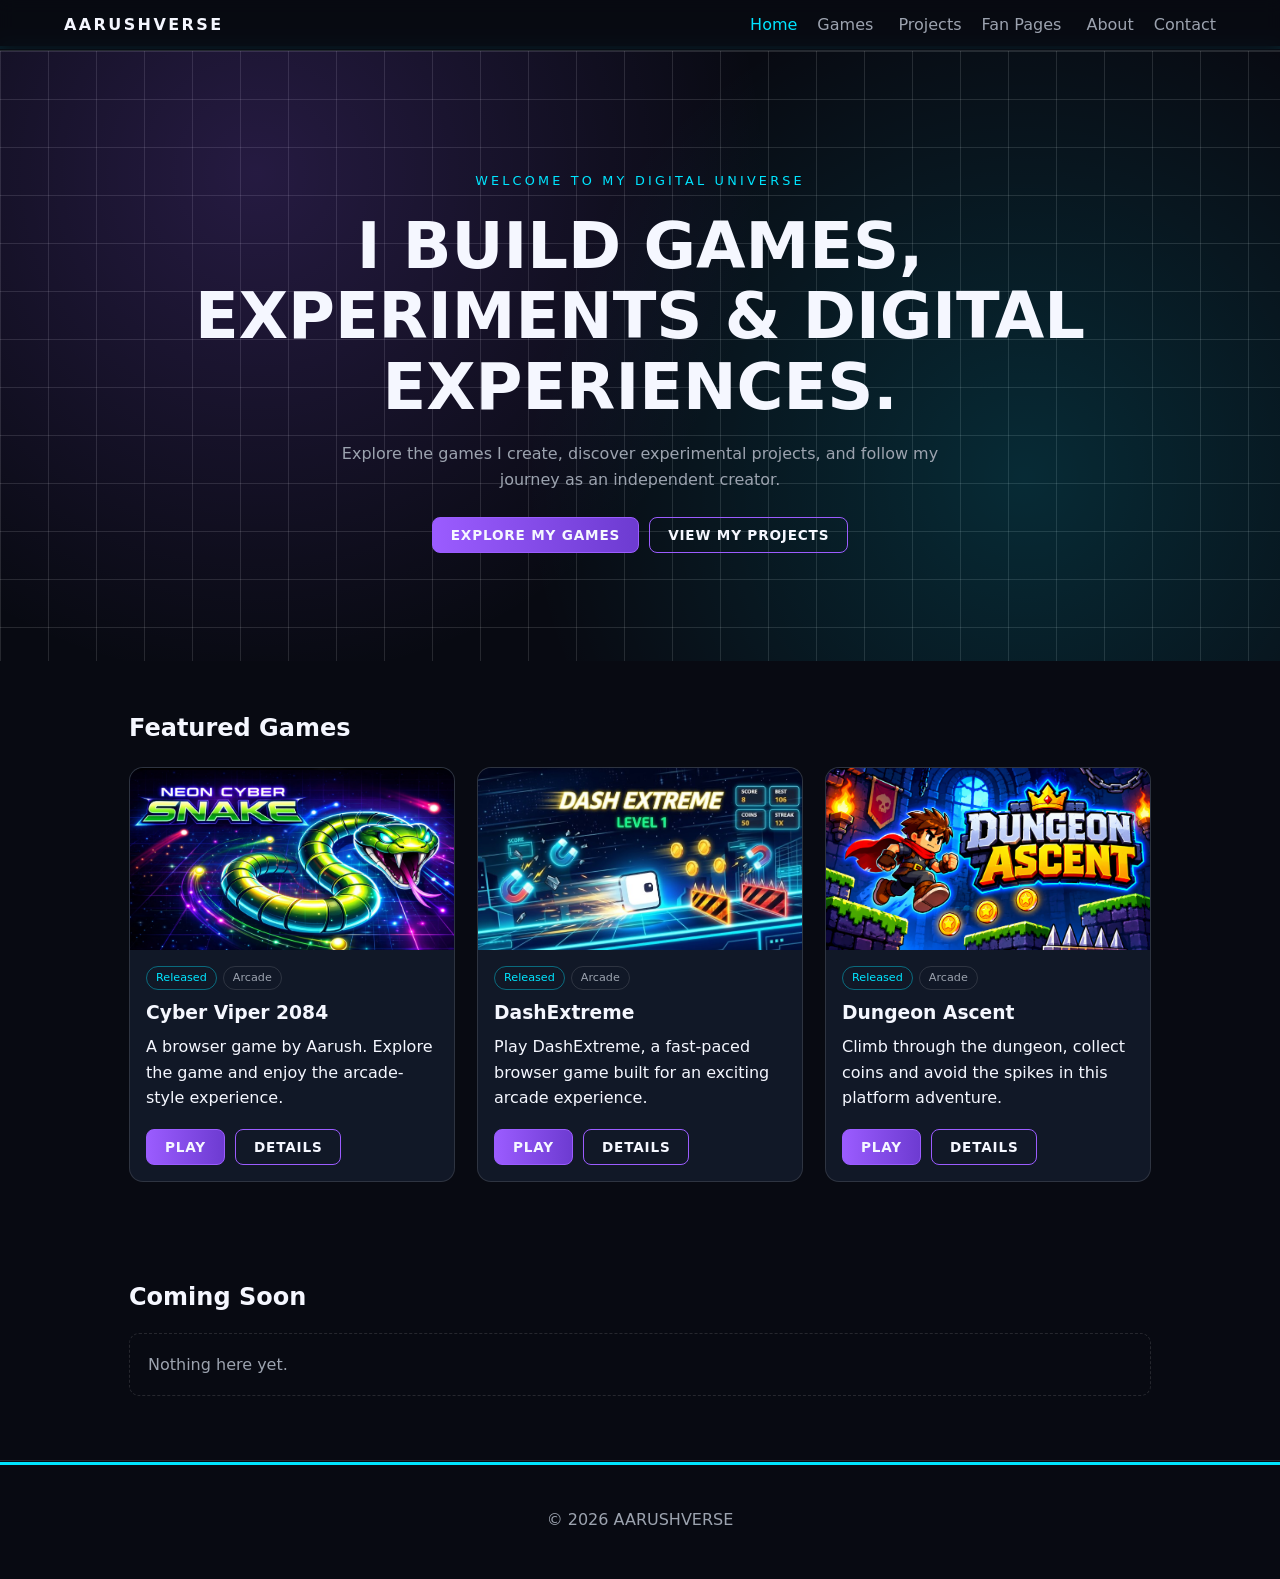
<file: index.html>
<!doctype html>
<html lang="en">
<head>
<meta charset="utf-8">
<meta name="viewport" content="width=device-width, initial-scale=1">
<title>AARUSHVERSE</title>
<meta name="description" content="Games, experiments and digital experiences by an independent creator.">
<meta property="og:title" content="AARUSHVERSE">
<meta property="og:description" content="Games, experiments and digital experiences by an independent creator.">
<meta property="og:type" content="website">
<link rel="icon" href="favicon.svg" type="image/svg+xml">
<link rel="stylesheet" href="css/styles.css">
</head>
<body>
<a class="skip" href="#app">Skip to content</a>
<header class="top">
  <a class="logo" href="#/">AARUSHVERSE</a>
  <button id="menuBtn" class="menu-btn" aria-expanded="false" aria-controls="nav" aria-label="Toggle menu">☰</button>
  <nav id="nav" aria-label="Main">
    <a href="#/" data-r="home">Home</a><a href="#/games" data-r="games">Games</a>
    <a href="#/projects" data-r="projects">Projects</a><a href="#/fan-pages" data-r="fan-pages">Fan Pages</a>
    <a href="#/about" data-r="about">About</a><a href="#/contact" data-r="contact">Contact</a>
  </nav>
</header>
<main id="app" tabindex="-1"></main>
<footer class="foot"><p id="footText"></p></footer>
<noscript><p style="padding:2rem">This site needs JavaScript enabled.</p></noscript>
<script type="module" src="js/app.js"></script>
</body>
</html>
</file>
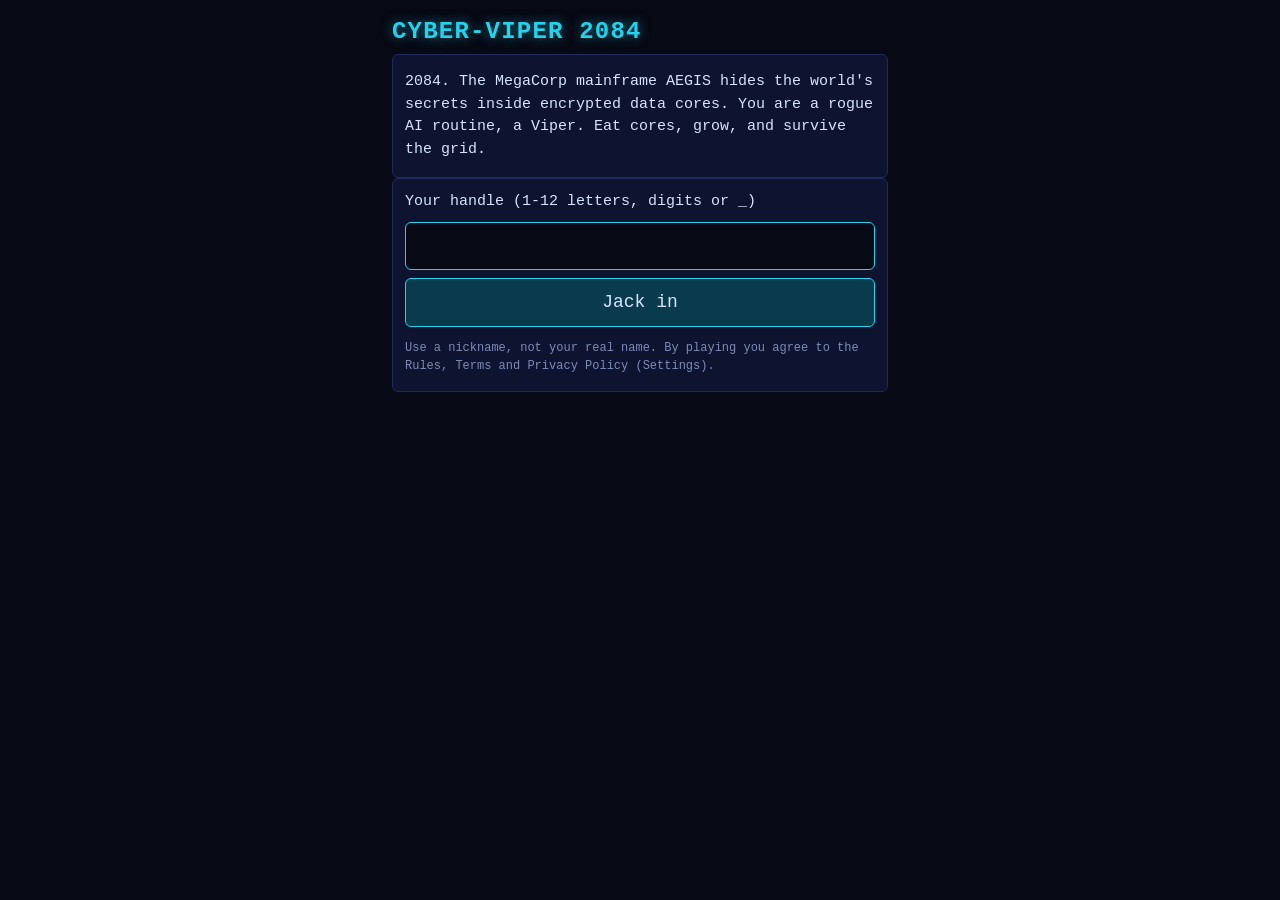
<file: games/itch_upload/index.html>
<!DOCTYPE html>
<html lang="en">
<head>
<meta charset="utf-8">
<meta name="viewport" content="width=device-width, initial-scale=1, viewport-fit=cover">
<title>Cyber-Viper 2084</title>
<style>
:root{--bg:#070914;--panel:#0e1330;--line:#1d2a5c;--cy:#22d3ee;--gold:#facc15;--red:#f87171;--tx:#d7e3ff;--dim:#7d8bb8;color-scheme:dark;box-sizing:border-box;padding-top:env(safe-area-inset-top,0px);padding-bottom:env(safe-area-inset-bottom,0px)}
@media (prefers-color-scheme:dark){:root:not([data-theme="light"]){--bg:#070914}}
:root[data-theme="dark"]{--bg:#070914}
*{box-sizing:inherit}[hidden]{display:none!important}
html,body{height:100%;margin:0;background:var(--bg);color:var(--tx);font:15px/1.5 ui-monospace,Menlo,Consolas,"Courier New",monospace;-webkit-tap-highlight-color:transparent}
#app{max-width:520px;margin:0 auto;padding:10px 12px 16px;display:flex;flex-direction:column;gap:10px}
h1{font-size:24px;margin:4px 0;color:var(--cy);letter-spacing:.05em;text-shadow:0 0 12px #22d3ee88}
h2{font-size:17px;margin:0;color:var(--gold)}p{margin:4px 0}
.box{background:var(--panel);border:1px solid var(--line);border-radius:6px;padding:12px}
button{font:inherit;color:var(--tx);background:var(--panel);border:1px solid var(--cy);border-radius:6px;padding:10px 12px;min-height:44px;cursor:pointer}
button:active{background:var(--line)}button:focus-visible,input:focus-visible{outline:2px solid var(--gold);outline-offset:2px}
button:disabled{opacity:.5;border-color:var(--line)}button.big{font-size:18px;background:#0a3b4d}
input{font:inherit;width:100%;padding:12px;background:var(--bg);color:var(--tx);border:1px solid var(--cy);border-radius:6px}
.col{display:flex;flex-direction:column;gap:8px}.row{display:flex;gap:8px}.row>*{flex:1}
.item{display:flex;align-items:center;gap:10px;padding:4px 0}.item .n{flex:1;min-width:0}.item button{min-width:96px}
.sw{width:54px;height:16px;border-radius:8px;border:1px solid var(--line);flex:none}
.dim{color:var(--dim)}.gold{color:var(--gold)}.red{color:var(--red)}.cy{color:var(--cy)}
.foot{text-align:center;font-size:12px;color:var(--dim);margin:6px 0 0}.doc p{margin:6px 0}.doc h3{font-size:15px;color:var(--cy);margin:14px 0 2px}#hud{font-size:13px}#cv{display:block;margin:0 auto;border:1px solid var(--line);border-radius:4px;touch-action:none;max-width:100%}
#pad{display:grid;grid-template-columns:repeat(3,72px);grid-template-rows:repeat(2,60px);gap:8px;justify-content:center}
#pad button{font-size:22px;padding:0}#pad .u{grid-column:2}#pad .l{grid-column:1;grid-row:2}#pad .d{grid-column:2;grid-row:2}#pad .r{grid-column:3;grid-row:2}
</style>
</head>
<body>
<div id="app">
  <div id="ui"></div>
  <div id="game" hidden class="col">
    <div id="hud" class="box"></div>
    <canvas id="cv"></canvas>
    <div id="pad">
      <button class="u" data-d="0,-1" aria-label="Up">&#9650;</button><button class="l" data-d="-1,0" aria-label="Left">&#9664;</button>
      <button class="d" data-d="0,1" aria-label="Down">&#9660;</button><button class="r" data-d="1,0" aria-label="Right">&#9654;</button>
    </div>
    <div class="row" id="ctl"><button id="pause">Pause</button><button id="quit">Quit run</button></div>
    <p class="foot">Made by Aarush Pal</p>
  </div>
</div>
<script>
const W=30,H=20,KEY="cyberviper2084v2";
// skin = [name, cost, body color A, body color B, head color]  ("r" = rainbow)
const SK=[["Classic Routine",0,"#22c55e","#16a34a","#86efac"],["Python Coder",120,"#3776ab","#ffd43b","#3776ab"],["Neon Runner",100,"#22d3ee","#0891b2","#a5f3fc"],
["Phantom Packet",200,"#a855f7","#7e22ce","#e9d5ff"],["Crimson Daemon",250,"#ef4444","#991b1b","#fecaca"],["Golden Wyrm",400,"#facc15","#ca8a04","#fef08a"],
["Ice Cobra",220,"#bae6fd","#38bdf8","#ffffff"],["Lava Viper",300,"#fb923c","#dc2626","#fde68a"],["Toxic Mamba",280,"#a3e635","#3f6212","#ecfccb"],
["Candy Coil",260,"#f9a8d4","#ffffff","#ec4899"],["Zebra Byte",240,"#f8fafc","#1e293b","#94a3b8"],["Matrix Worm",350,"#00ff41","#003b00","#b9ffc9"],
["Sunset Slither",380,"#f97316","#db2777","#fde047"],["Galaxy Serpent",500,"#6366f1","#1e1b4b","#c4b5fd"],["Rainbow Glitch",900,"r","r","#ffffff"]];
const R=(a,b,c,d)=>{const o=[];for(let x=a;x<=c;x++)for(let y=b;y<=d;y++)o.push([x,y]);return o};
// map = [name, cost, background, wall color, grid color, obstacle cells]
const MP=[["Mainframe Grid",0,"#070914","#22d3ee","#101a3d",[]],
["Data Pillars",150,"#0b0714","#e879f9","#1d1038",[...R(7,5,8,6),...R(21,5,22,6),...R(7,13,8,14),...R(21,13,22,14)]],
["Firewall Corridors",300,"#140a07","#fb923c","#2e1a0e",[...R(5,6,12,6),...R(17,6,24,6),...R(5,13,12,13),...R(17,13,24,13)]],
["Neon Cross",500,"#06130f","#4ade80","#0e2a20",[...R(14,3,15,7),...R(14,12,15,16),...R(5,9,10,10),...R(21,9,26,10)]],
["Black ICE Maze",800,"#0a0a12","#f87171","#1c1c2c",[...R(6,4,6,10),...R(23,9,23,15),...R(10,15,18,15),...R(10,4,18,4),...R(12,8,17,8)]]];
const OC=[100,250,500],DR=[50,100,200,350,500],TN=["Script Kiddie","Packet Sniffer","Daemon","Root Access","Black ICE","Singularity"];
const $=id=>document.getElementById(id),ui=$("ui"),game=$("game"),cv=$("cv"),ctx=cv.getContext("2d");

/* ---------- profile (localStorage, validated on load) ---------- */
const blank=()=>({name:"",tokens:0,high:0,last:"",streak:0,own:[0],skin:0,mown:[0],map:0,oc:0,set:{m:1,s:1,v:1}});
function load(){const p=blank();
  try{const s=JSON.parse(localStorage.getItem(KEY)||"null");
    if(s&&/^\w{1,12}$/.test(s.name||"")){const n=(v,a,b)=>Math.max(a,Math.min(b,Math.floor(+v)||0)),ids=(a,m)=>[...new Set([0,...(Array.isArray(a)?a:[]).map(Number).filter(i=>i>=0&&i<m)])];
      Object.assign(p,{name:s.name,tokens:n(s.tokens,0,1e8),high:n(s.high,0,1e8),streak:n(s.streak,0,1e5),last:String(s.last||""),oc:n(s.oc,0,3),
      own:ids(s.own,SK.length),mown:ids(s.mown,MP.length)});
      p.skin=p.own.includes(+s.skin)?+s.skin:0;p.map=p.mown.includes(+s.map)?+s.map:0;
      if(s.set)p.set={m:+!!s.set.m,s:+!!s.set.s,v:+!!s.set.v}}}catch(e){}
  return p}
const save=()=>{try{localStorage.setItem(KEY,JSON.stringify(P))}catch(e){}};
let P=load(),note="",msg="",tab=0;

/* ---------- sound (made with code, no audio files) ---------- */
let AC;const ac=()=>AC||(AC=new(window.AudioContext||window.webkitAudioContext)());
function tone(f,d,t="square",v=.07,at=0,mus){if(!(mus?P.set.m:P.set.s))return;
  try{const a=ac(),o=a.createOscillator(),g=a.createGain(),s=a.currentTime+at;o.type=t;o.frequency.value=f;
  g.gain.setValueAtTime(v,s);g.gain.exponentialRampToValueAtTime(.001,s+d);o.connect(g);g.connect(a.destination);o.start(s);o.stop(s+d)}catch(e){}}
const vib=p=>{if(P.set.v&&navigator.vibrate)navigator.vibrate(p)};
const NOTES=[110,0,165,0,131,0,196,165,98,0,147,0,110,131,165,0];let mi=0,mt;
function music(on){clearInterval(mt);if(on&&P.set.m)mt=setInterval(()=>{const n=NOTES[mi++%16];if(n)tone(n,.22,"sawtooth",.04,0,1);if(n&&mi%4===0)tone(n*4,.12,"triangle",.02,0,1)},180)}
const sfx={eat:()=>{tone(660,.08);tone(880,.1,"square",.07,.07)},gold:()=>[660,880,1100,1320].forEach((f,i)=>tone(f,.12,"triangle",.09,i*.07)),
 die:()=>[300,220,150,90].forEach((f,i)=>tone(f,.2,"sawtooth",.09,i*.12)),tier:()=>[523,659,784,1047].forEach((f,i)=>tone(f,.15,"triangle",.09,i*.09)),click:()=>tone(440,.05)};

/* ---------- daily login ---------- */
const today=()=>{const d=new Date();return d.getFullYear()+"-"+String(d.getMonth()+1).padStart(2,"0")+"-"+String(d.getDate()).padStart(2,"0")};
const dn=s=>{const m=/^(\d+)-(\d+)-(\d+)$/.exec(s);return m?Date.UTC(+m[1],+m[2]-1,+m[3])/864e5:NaN};
function daily(){const t=today();if(P.last===t)return;P.streak=dn(t)-dn(P.last)===1?P.streak+1:1;P.last=t;
  const r=DR[Math.min(P.streak,5)-1];P.tokens+=r;save();note=`Daily login bonus: Day ${P.streak}, +${r} tokens. Tomorrow: +${DR[Math.min(P.streak+1,5)-1]}.`}

/* ---------- screens ---------- */
function screen(h){music(false);game.hidden=true;ui.hidden=false;ui.innerHTML=h;sfx.click()}
const grad=s=>s[2]==="r"?"linear-gradient(90deg,red,orange,yellow,lime,cyan,violet)":`linear-gradient(90deg,${s[2]},${s[3]})`;
function welcome(){screen(`<h1>CYBER-VIPER 2084</h1><div class="box"><p>2084. The MegaCorp mainframe AEGIS hides the world's secrets inside encrypted data cores. You are a rogue AI routine, a Viper. Eat cores, grow, and survive the grid.</p></div>
<div class="box col"><label for="nm">Your handle (1-12 letters, digits or _)</label><input id="nm" maxlength="12" autocomplete="off" autocapitalize="off">
<p id="err" class="red" hidden>Use 1-12 letters, digits or underscores.</p><button class="big" onclick="setName()">Jack in</button><p class="dim" style="font-size:12px">Use a nickname, not your real name. By playing you agree to the Rules, Terms and Privacy Policy (Settings).</p></div>`)}
function setName(){const v=$("nm").value.trim();if(!/^\w{1,12}$/.test(v)){$("err").hidden=false;return}P.name=v;save();daily();menu()}
function menu(){screen(`<h1>CYBER-VIPER 2084</h1>${note?`<div class="box gold">${note}</div>`:""}
<div class="box"><p>Operator: <b>${P.name}</b></p><p>Tokens: <span class="gold">${P.tokens}</span> &nbsp; High score: ${P.high}</p>
<p>Streak: ${P.streak} day(s) &nbsp; Map: ${MP[P.map][0]}</p><p>Skin: ${SK[P.skin][0]}</p></div>
<div class="col"><button class="big" onclick="start()">Play</button><button onclick="shop()">Black Market</button><button onclick="settings()">Settings</button><button onclick="brief()">Briefing</button></div><p class="foot">Designed, coded &amp; made by Aarush Pal</p>`);note=""}
function brief(){screen(`<h2>Briefing</h2><div class="box"><p><span style="color:#e879f9">&#9679;</span> Data core: +10 score, +2 tokens</p>
<p><span class="gold">&#9733;</span> Golden core (10% chance, vanishes in a few seconds): +50 score, +10 tokens</p>
<p>Eat cores within 4 seconds of each other to build a combo (up to +100% score).</p><p>Every 100 points: new tier, +5 tokens, faster grid.</p>
<p>Walls, obstacles and your own tail end the run. Log in daily: 50 tokens on Day 1 up to 500 on Day 5+. Skip a day and the streak resets.</p></div><button onclick="menu()">Back</button>`)}
function settings(){const o=(k,l)=>`<button onclick="tg('${k}')">${l}: ${P.set[k]?"ON":"OFF"}</button>`;
  screen(`<h2>Settings</h2><div class="col">${o("m","Music")}${o("s","Sound effects")}${o("v","Vibration")}</div>
<p class="dim">Vibration works on most Android phones. iPhones do not support it in browsers.</p><div class="col"><button onclick="rules()">Rules</button><button onclick="privacy()">Privacy Policy</button><button onclick="terms()">Terms of Use</button><button onclick="credits()">Credits</button></div><button onclick="menu()">Back</button>`)}
function doc(t,b){screen(`<h2>${t}</h2><div class="box doc">${b}</div><button onclick="settings()">Back</button>`)}
function credits(){doc("Credits",`<p><b>Cyber-Viper 2084</b></p><p>Designed, coded &amp; made by <b>Aarush Pal</b></p><p>All sounds and music are generated live in your browser. No outside images or audio files are used.</p><p>The "Python Coder" skin only uses blue and yellow colors. This game is not affiliated with the Python Software Foundation.</p><p class="dim">&copy; 2026 Aarush Pal. All rights reserved.</p>`)}
function rules(){doc("Rules",`<h3>How to play</h3><p>Steer with swipes, the arrow buttons or W A S D. Eat cores to grow longer.</p><h3>A run ends when</h3><p>You hit a wall, an obstacle or your own tail.</p><h3>Scoring</h3><p>Core: +10 score, +2 tokens. Golden core: +50 score, +10 tokens. Combos and Overclock raise your score.</p><h3>Fair play</h3><p>Tokens are in-game points only. They have no real-world value and cannot be bought, sold or exchanged. Please do not edit saved data to cheat.</p><h3>Take breaks</h3><p>Rest your eyes and hands from time to time.</p>`)}
function privacy(){doc("Privacy Policy",`<p class="dim">Last updated: October 2026</p><h3>What we collect</h3><p>Nothing. Cyber-Viper 2084 has no accounts, no ads, no analytics, and it does not send your data to any server.</p><h3>What is saved on your device</h3><p>Your nickname, tokens, high score, login streak, owned skins and maps, and settings are saved in your browser's local storage. This data stays on your device. Clearing browser data deletes it.</p><h3>Personal information</h3><p>The game never asks for your real name, email or location. Please use a nickname.</p><h3>Third parties</h3><p>If you play on a website or store such as itch.io, that platform may collect its own data under its own policy.</p><h3>Contact</h3><p>Questions: palaarush56@gmail.com</p>`)}
function terms(){doc("Terms of Use",`<h3>Use</h3><p>The game is free and provided "as is", without any warranty. Progress may be lost if browser data is cleared.</p><h3>No real money</h3><p>Nothing in the game is bought with real money. Tokens, skins and maps are virtual items with no cash value.</p><h3>Ownership</h3><p>Code, design and story are &copy; 2026 Aarush Pal. You may play for personal use. Please do not copy or resell the game without permission.</p><h3>Changes</h3><p>These terms and policies may be updated over time.</p>`)}
function tg(k){P.set[k]=+!P.set[k];save();settings()}
function shop(){let h=`<h2>Black Market</h2><p>Tokens: <span class="gold">${P.tokens}</span></p><div class="row"><button onclick="tab=0;shop()" ${tab==0?"disabled":""}>Skins</button><button onclick="tab=1;shop()" ${tab==1?"disabled":""}>Maps</button><button onclick="tab=2;shop()" ${tab==2?"disabled":""}>Perks</button></div><div class="box">`;
  if(tab==0)SK.forEach((s,i)=>{const o=P.own.includes(i),e=P.skin===i;h+=`<div class="item"><span class="sw" style="background:${grad(s)}"></span><span class="n">${s[0]}</span><button onclick="buy(0,${i})" ${e?"disabled":""}>${e?"Equipped":o?"Equip":"Buy "+s[1]}</button></div>`});
  if(tab==1)MP.forEach((m,i)=>{const o=P.mown.includes(i),e=P.map===i;h+=`<div class="item"><span class="sw" style="background:${m[2]};border-color:${m[3]}"></span><span class="n">${m[0]}</span><button onclick="buy(1,${i})" ${e?"disabled":""}>${e?"Selected":o?"Select":"Buy "+m[1]}</button></div>`});
  if(tab==2){const mx=P.oc>=3;h+=`<div class="item"><span class="n">Overclock Lv ${P.oc}/3<br><span class="dim">Faster snake, +25% score per level</span></span><button onclick="buy(2,0)" ${mx?"disabled":""}>${mx?"Max":"Buy "+OC[P.oc]}</button></div>`}
  screen(h+`</div><p class="gold">${msg}</p><button onclick="msg='';menu()">Back</button>`)}
function buy(t,i){const it=t==0?SK[i]:t==1?MP[i]:null,own=t==0?P.own:P.mown,c=t==2?OC[P.oc]:it[1];
  if(t<2&&own.includes(i)){t==0?P.skin=i:P.map=i;msg="Equipped."}
  else if(P.tokens>=c){P.tokens-=c;if(t==2)P.oc++;else{own.push(i);t==0?P.skin=i:P.map=i}msg="Purchased!";sfx.tier()}
  else msg="Not enough tokens.";save();shop()}

/* ---------- gameplay ---------- */
let sn,dir,last,food,score,earned,timer,running,paused,combo,lastEat,walls,tierPrev;
const tier=()=>Math.min(Math.floor(score/100),5),delay=()=>Math.max(50,150-tier()*8-P.oc*12);
function spawn(){const f=[];for(let y=1;y<H-1;y++)for(let x=1;x<W-1;x++)if(!walls.has(x+y*W)&&!sn.some(s=>s.x===x&&s.y===y))f.push({x,y});
  food=f.length?Object.assign(f[Math.floor(Math.random()*f.length)],{g:Math.random()<.1,t:60}):null}
function start(){walls=new Set(MP[P.map][5].map(c=>c[0]+c[1]*W));sn=[{x:15,y:10},{x:14,y:10},{x:13,y:10}];dir=last={x:1,y:0};
  score=0;earned=0;combo=0;lastEat=0;tierPrev=0;paused=false;spawn();running=true;ui.hidden=true;game.hidden=false;size();$("pause").textContent="Pause";
  draw();clearTimeout(timer);timer=setTimeout(tick,delay());music(true)}
const turn=(dx,dy)=>{if(dx===-last.x&&dy===-last.y)return;dir={x:dx,y:dy}};
function tick(){if(!running||paused)return;last=dir;const h={x:sn[0].x+dir.x,y:sn[0].y+dir.y};
  if(h.x<=0||h.y<=0||h.x>=W-1||h.y>=H-1||walls.has(h.x+h.y*W))return over("Firewall breach: routine terminated.");
  const eat=food&&h.x===food.x&&h.y===food.y,n=sn.length-(eat?0:1);
  for(let i=0;i<n;i++)if(sn[i].x===h.x&&sn[i].y===h.y)return over("Self-corruption: you bit your own code.");
  sn.unshift(h);if(!eat)sn.pop();
  if(food&&food.g&&--food.t<=0)spawn();
  if(eat){const now=Date.now();combo=now-lastEat<4000?combo+1:0;lastEat=now;
    const b=food.g?50:10,t=food.g?10:2;score+=Math.floor(b*(1+P.oc*.25)*(1+Math.min(combo,4)*.25));P.tokens+=t;earned+=t;
    food.g?sfx.gold():sfx.eat();vib(food.g?[30,40,30]:20);spawn();
    if(!food)return over("Mainframe fully consumed. Perfect run!");
    if(tier()>tierPrev){tierPrev=tier();P.tokens+=5;earned+=5;sfx.tier();vib(60)}}
  draw();timer=setTimeout(tick,delay())}
function over(reason){running=false;clearTimeout(timer);music(false);sfx.die();vib([80,40,120]);draw();
  const nh=score>P.high;if(nh)P.high=score;save();
  ui.hidden=false;ui.innerHTML=`<h2 class="red">Connection severed</h2><div class="box"><p>${reason}</p><p>Score: ${score} ${nh?'<span class="gold">New high score!</span>':""}</p>
<p>Tier ${tier()+1} (${TN[tier()]}) &nbsp; Length ${sn.length}</p><p>Tokens earned: +${earned} (balance ${P.tokens})</p></div>
<div class="row"><button class="big" onclick="start()">Play again</button><button onclick="menu()">Main menu</button></div>`;
  $("pad").hidden=true;$("ctl").hidden=true;game.hidden=false}
$("quit").onclick=()=>{if(running)over("Manual disconnect.")};
function pause(){if(!running)return;paused=!paused;$("pause").textContent=paused?"Resume":"Pause";music(!paused);if(paused)clearTimeout(timer);else timer=setTimeout(tick,delay())}
$("pause").onclick=pause;

/* ---------- drawing (canvas, no images needed) ---------- */
let cs=14;
function size(){$("pad").hidden=false;$("ctl").hidden=false;cs=Math.max(8,Math.floor(Math.min(496,innerWidth-24)/W));cv.width=cs*W;cv.height=cs*H}
addEventListener("resize",()=>{if(!game.hidden&&sn){size();draw()}});
function rr(x,y,w,h,r){ctx.beginPath();ctx.roundRect?ctx.roundRect(x,y,w,h,r):ctx.rect(x,y,w,h);ctx.fill()}
function draw(){const m=MP[P.map],s=SK[P.skin],c=cs;
  ctx.fillStyle=m[2];ctx.fillRect(0,0,cv.width,cv.height);ctx.strokeStyle=m[4];ctx.lineWidth=1;ctx.beginPath();
  for(let x=1;x<W;x++){ctx.moveTo(x*c+.5,0);ctx.lineTo(x*c+.5,H*c)}for(let y=1;y<H;y++){ctx.moveTo(0,y*c+.5);ctx.lineTo(W*c,y*c+.5)}ctx.stroke();
  ctx.fillStyle=m[3];ctx.shadowColor=m[3];ctx.shadowBlur=c/2;
  for(let x=0;x<W;x++)for(let y=0;y<H;y++)if(x===0||y===0||x===W-1||y===H-1||walls.has(x+y*W))rr(x*c+1,y*c+1,c-2,c-2,c/5);
  ctx.shadowBlur=0;
  if(food){const px=food.x*c+c/2,py=food.y*c+c/2;ctx.fillStyle=food.g?"#facc15":"#e879f9";ctx.shadowColor=ctx.fillStyle;ctx.shadowBlur=c;ctx.beginPath();
    ctx.arc(px,py,c*(food.g?.42:.32)+Math.sin(Date.now()/150)*c*.05,0,7);ctx.fill();ctx.shadowBlur=0;
    if(food.g){ctx.strokeStyle="#fff";ctx.lineWidth=2;ctx.beginPath();ctx.arc(px,py,c*.5,-1.57,-1.57+6.28*food.t/60);ctx.stroke()}}
  for(let i=sn.length-1;i>=0;i--){const p=sn[i];let col;
    if(i===0)col=s[4];else col=s[2]==="r"?`hsl(${(i*22+Date.now()/8)%360},90%,60%)`:(i%2?s[3]:s[2]);
    ctx.fillStyle=col;rr(p.x*c+1,p.y*c+1,c-2,c-2,i?c/3:c/2.4)}
  const h=sn[0],px=h.x*c+c/2,py=h.y*c+c/2;ctx.fillStyle="#000";
  [-1,1].forEach(k=>{ctx.beginPath();ctx.arc(px+dir.x*c*.12-dir.y*k*c*.2,py+dir.y*c*.12+dir.x*k*c*.2,c*.09,0,7);ctx.fill()});
  $("hud").innerHTML=`<span class="cy">${P.name}</span> &nbsp; Tier ${tier()+1} [${TN[tier()]}] &nbsp; ${m[0]}<br>
Score ${score} &nbsp; High ${Math.max(score,P.high)} &nbsp; Streak ${P.streak}d &nbsp; Tokens <span class="gold">${P.tokens}</span>${combo>0?` &nbsp; <span class="gold">Combo x${combo+1}</span>`:""}`}

/* ---------- input ---------- */
document.querySelectorAll("#pad button").forEach(b=>b.addEventListener("pointerdown",e=>{e.preventDefault();const[a,c]=b.dataset.d.split(",").map(Number);turn(a,c)}));
let t0=null;cv.addEventListener("touchstart",e=>{const t=e.touches[0];t0={x:t.clientX,y:t.clientY}},{passive:true});
cv.addEventListener("touchend",e=>{if(!t0)return;const t=e.changedTouches[0],a=t.clientX-t0.x,b=t.clientY-t0.y;t0=null;
  if(Math.max(Math.abs(a),Math.abs(b))<20)return;Math.abs(a)>Math.abs(b)?turn(a>0?1:-1,0):turn(0,b>0?1:-1)});
addEventListener("keydown",e=>{if(!running)return;const k=e.key.toLowerCase(),m={w:[0,-1],arrowup:[0,-1],s:[0,1],arrowdown:[0,1],a:[-1,0],arrowleft:[-1,0],d:[1,0],arrowright:[1,0]};
  if(m[k]){e.preventDefault();turn(...m[k])}else if(k==="x")over("Manual disconnect.");else if(k==="p"||k===" "){e.preventDefault();pause()}});
document.addEventListener("visibilitychange",()=>{if(document.hidden&&running&&!paused)pause()});
if(P.name){daily();menu()}else welcome();
</script>
</body>
</html>
</file>
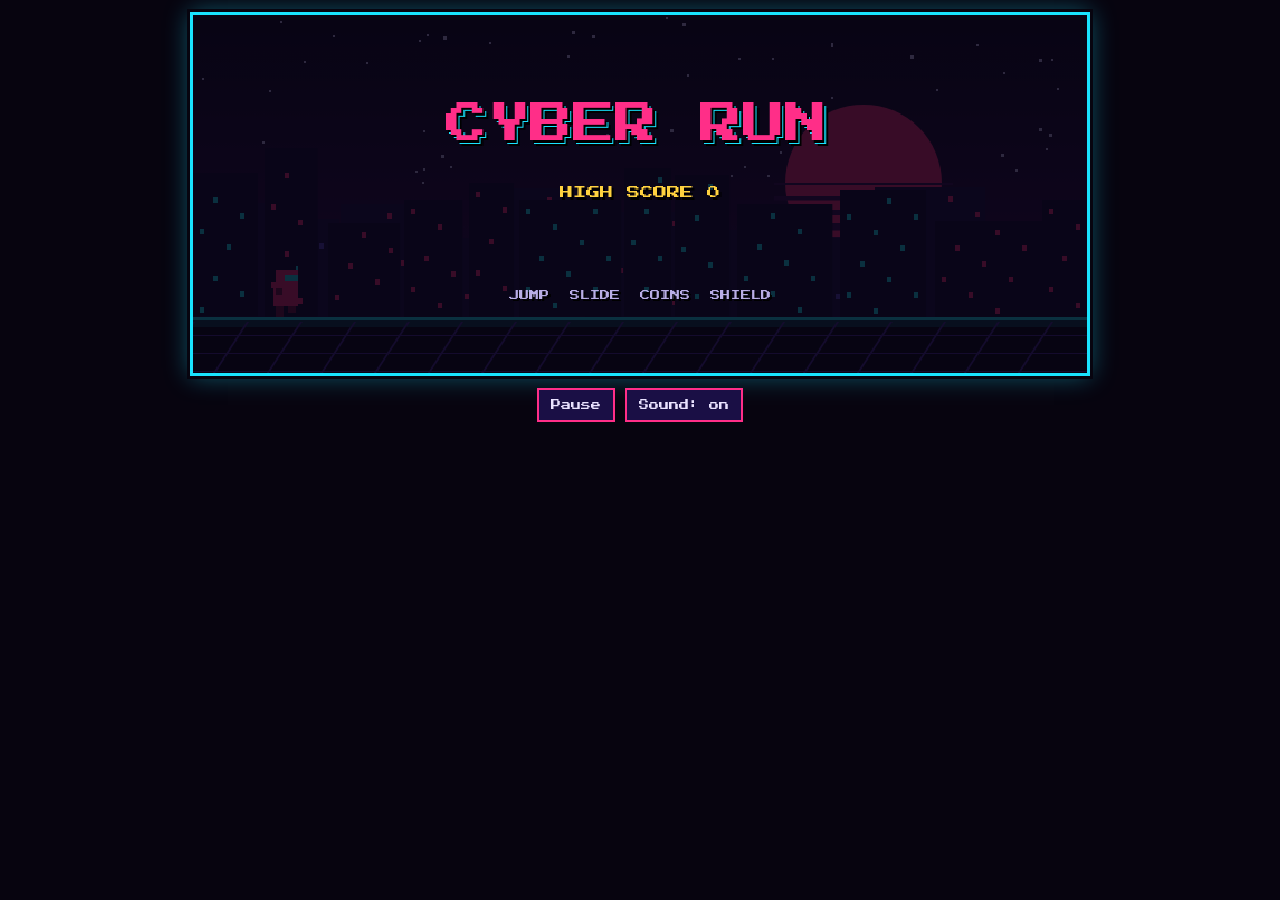
<file: Cyber Run.html>
<!DOCTYPE html>
<html lang="hi">
<head>
<meta charset="utf-8">
<meta name="viewport" content="width=device-width, initial-scale=1, viewport-fit=cover">
<title>Cyber Run</title>
<link href="https://fonts.googleapis.com/css2?family=Press+Start+2P&display=swap" rel="stylesheet">
<style>
:root{color-scheme:dark;--bg:#07040f;--ink:#e9e2ff;--cy:#19e3ff;--mag:#ff2e88;box-sizing:border-box;padding-top:env(safe-area-inset-top,0px);padding-bottom:env(safe-area-inset-bottom,0px)}
*{box-sizing:border-box}
html,body{margin:0;background:var(--bg);color:var(--ink);font-family:"Press Start 2P",ui-monospace,Menlo,Consolas,monospace}
body{min-height:100%;display:flex;flex-direction:column;align-items:center;justify-content:center;padding:12px;gap:12px;touch-action:manipulation}
#wrap{width:100%;max-width:900px;border:3px solid var(--cy);box-shadow:0 0 0 3px #07040f,0 0 24px #19e3ff66,inset 0 0 24px #19e3ff22;line-height:0}
canvas{width:100%;height:auto;display:block;image-rendering:pixelated;touch-action:none;-webkit-user-select:none;user-select:none}
.bar{display:flex;gap:10px;flex-wrap:wrap;justify-content:center}
button{font:inherit;font-size:10px;color:var(--ink);background:#1a0f45;border:2px solid var(--mag);padding:10px 12px;cursor:pointer}
button:focus-visible{outline:3px solid var(--cy);outline-offset:2px}
button:active{background:var(--mag)}
p{font-size:9px;line-height:1.9;margin:0;text-align:center;max-width:720px;color:#b9aee6}
</style>
</head>
<body>
<div id="wrap"><canvas id="c" width="800" height="320" aria-label="Cyber Run game"></canvas></div>
<div class="bar"><button id="bp">Pause</button><button id="bm">Sound: on</button></div>
<script>
const cv=document.getElementById('c'),ctx=cv.getContext('2d');
const W=800,H=320,GY=270;
const C={cy:'#19e3ff',mag:'#ff2e88',yel:'#ffd23f',vio:'#2b1566',dk:'#120a33',wh:'#e9e2ff'};
const FONT=s=>s+'px "Press Start 2P",monospace';
let state='menu',hi=0,muted=false,overAt=0,newHi=false;
try{hi=+localStorage.getItem('cyberRunnerHi')||0;muted=localStorage.getItem('cyberRunnerMute')==='1'}catch(e){}
let P,obs,items,parts,speed,dist,coinN,spawnIn,shield,t,shake,down=false,milestone,flash;
const stars=Array.from({length:50},()=>({x:Math.random()*W,y:Math.random()*150,s:Math.random()<.2?3:2}));
function skyline(minH,maxH,seed){const a=[];let x=0;while(x<1600){const w=40+Math.random()*60,h=minH+Math.random()*(maxH-minH);a.push({x,w,h,l:Math.random()});x+=w+Math.random()*10}return a}
const far=skyline(50,120),near=skyline(80,170);

/* sound */
let AC;
function beep(f,d,type='square',v=.06,slide=0){if(muted)return;try{AC=AC||new (window.AudioContext||window.webkitAudioContext)();const o=AC.createOscillator(),g=AC.createGain();o.type=type;o.frequency.value=f;if(slide)o.frequency.exponentialRampToValueAtTime(Math.max(30,f+slide),AC.currentTime+d);g.gain.value=v;g.gain.exponentialRampToValueAtTime(.001,AC.currentTime+d);o.connect(g);g.connect(AC.destination);o.start();o.stop(AC.currentTime+d)}catch(e){}}

function reset(){
  P={x:70,fy:GY,vy:0,jumps:0,slideT:0,slide:false,ground:true};
  obs=[];items=[];parts=[];speed=5;dist=0;coinN=0;spawnIn=60;shield=false;t=0;shake=0;milestone=500;flash=0;newHi=false;
}
reset();
const score=()=>Math.floor(dist/10)+coinN*10;
function start(){reset();state='play';beep(440,.12,'square',.06,440)}
function jump(){
  if(state!=='play')return;
  if(P.ground){P.vy=-12.5;P.ground=false;P.jumps=1;beep(300,.14,'square',.06,300);burst(P.x+12,GY,6,C.cy)}
  else if(P.jumps<2){P.vy=-10.5;P.jumps=2;beep(480,.14,'square',.06,300);burst(P.x+12,P.fy,8,C.mag)}
}
function slideStart(){if(state==='play'){down=true;if(!P.ground)P.vy=Math.max(P.vy,9);P.slideT=Math.max(P.slideT,18)}}
function togglePause(){if(state==='play')state='pause';else if(state==='pause'){state='play';last=performance.now()}}
function toggleMute(){muted=!muted;try{localStorage.setItem('cyberRunnerMute',muted?'1':'0')}catch(e){}document.getElementById('bm').textContent='Sound: '+(muted?'off':'on')}
function burst(x,y,n,col){for(let i=0;i<n;i++)parts.push({x,y,vx:(Math.random()-.5)*5,vy:(Math.random()-.8)*5,l:20+Math.random()*15,c:col})}

function spawn(){
  const r=Math.random(),x=W+30;
  if(r<.42){const h=30+Math.random()*26,w=26+Math.random()*18;obs.push({k:'block',x,w,h,y:GY-h});
    if(Math.random()<.6)for(let i=0;i<5;i++)items.push({k:'coin',x:x-28+i*24,y:GY-h-34-Math.sin(i/4*Math.PI)*46});}
  else if(r<.62){obs.push({k:'low',x,w:46,h:16,y:GY-16});obs.push({k:'low',x:x+60,w:46,h:16,y:GY-16})}
  else if(r<.86){obs.push({k:'drone',x,w:36,h:18,y:GY-48,ph:Math.random()*6});
    if(Math.random()<.5)for(let i=0;i<4;i++)items.push({k:'coin',x:x-10+i*24,y:GY-12})}
  else{const y=[GY-14,GY-80,GY-120][Math.floor(Math.random()*3)];for(let i=0;i<6;i++)items.push({k:'coin',x:x+i*24,y})}
  if(Math.random()<.05)items.push({k:'shield',x:x+160,y:GY-70});
  spawnIn=(34+Math.random()*30)*(1+speed/18)*(8/speed)*1.5+30;
}

function hit(a,b,s=5){return a.x+s<b.x+b.w&&a.x+a.w-s>b.x&&a.y+s<b.y+b.h&&a.y+a.h-s>b.y}

function update(dt){
  t+=dt;
  speed=Math.min(5+dist/3500,13);
  dist+=speed*dt;
  P.vy+=.62*dt;P.fy+=P.vy*dt;
  if(P.fy>=GY){P.fy=GY;P.vy=0;if(!P.ground){burst(P.x+12,GY,5,C.wh);beep(120,.06,'triangle',.05)}P.ground=true;P.jumps=0}
  P.slideT=Math.max(0,P.slideT-dt);
  P.slide=P.ground&&(down||P.slideT>0);
  if(P.ground&&Math.floor(t)%7===0)parts.push({x:P.x,y:GY,vx:-speed*.3,vy:-Math.random()*1.5,l:12,c:'#6b4fd1'});
  spawnIn-=speed*dt*.5; if(spawnIn<=0)spawn();
  const body={x:P.x,w:P.slide?34:24,y:P.fy-(P.slide?18:40),h:P.slide?18:40};
  for(const o of obs){o.x-=speed*dt;
    if(!o.dead&&hit(body,o,o.k==='drone'?4:6)){
      if(shield){shield=false;o.dead=true;shake=10;burst(o.x,o.y,14,C.cy);beep(200,.2,'sawtooth',.08,-100)}
      else{die();return}
    }}
  for(const i of items){i.x-=speed*dt;
    const d={x:i.x-8,y:i.y-8,w:16,h:16};
    if(!i.got&&hit(body,d,-4)){i.got=true;
      if(i.k==='coin'){coinN++;burst(i.x,i.y,4,C.yel);beep(880+Math.min(coinN%10,9)*40,.08,'square',.05)}
      else{shield=true;beep(520,.3,'triangle',.08,500);burst(i.x,i.y,12,C.cy)}}}
  obs=obs.filter(o=>o.x>-80&&!o.dead);items=items.filter(i=>i.x>-30&&!i.got);
  for(const p of parts){p.x+=p.vx*dt;p.y+=p.vy*dt;p.vy+=.2*dt;p.l-=dt}
  parts=parts.filter(p=>p.l>0);
  if(score()>=milestone){milestone+=500;flash=40;beep(660,.25,'square',.06,660)}
  flash=Math.max(0,flash-dt);shake=Math.max(0,shake-dt);
}
function die(){
  state='over';overAt=performance.now();shake=18;burst(P.x+12,P.fy-20,30,C.mag);burst(P.x+12,P.fy-20,20,C.cy);
  beep(220,.5,'sawtooth',.09,-180);
  const s=score();if(s>hi){hi=s;newHi=true;try{localStorage.setItem('cyberRunnerHi',String(hi))}catch(e){}}
}

/* drawing */
function px(x,y,w,h,c){ctx.fillStyle=c;ctx.fillRect(Math.round(x),Math.round(y),w,h)}
function drawLayer(arr,f,col,lit){const off=(dist*f)%1600;
  for(const b of arr)for(const k of [-off,1600-off]){const x=b.x+k;if(x>W||x+b.w<0)continue;
    px(x,GY-b.h,b.w,b.h,col);
    for(let wy=GY-b.h+8;wy<GY-8;wy+=14)for(let wx=x+6;wx<x+b.w-8;wx+=12)if(((wx*7+wy*13)|0)%5===0)px(wx,wy,4,5,b.l<.5?lit:C.mag)}}
function drawBG(){
  const g=ctx.createLinearGradient(0,0,0,GY);g.addColorStop(0,'#0d0627');g.addColorStop(1,'#3a0f5e');ctx.fillStyle=g;ctx.fillRect(0,0,W,H);
  for(const s of stars)px((s.x-dist*.03+W*10)%W,s.y,s.s,s.s,'#cdbfff');
  ctx.fillStyle='#ff2e88';ctx.beginPath();ctx.arc(600,150,70,0,7);ctx.fill();
  ctx.fillStyle='#3a0f5e';for(let i=0;i<5;i++)ctx.fillRect(520,150+i*12,160,2+i*1.5);
  drawLayer(far,.15,'#1c1052','#5b3fd0');drawLayer(near,.4,'#150b3d','#19e3ff');
  px(0,GY,W,H-GY,'#0a0620');
  px(0,GY,W,3,C.cy);ctx.globalAlpha=.25;px(0,GY+3,W,6,C.cy);ctx.globalAlpha=1;
  const off=(dist*1)%48;ctx.fillStyle='#4b2aa8';
  for(let x=-off;x<W;x+=48){ctx.beginPath();ctx.moveTo(x,GY+4);ctx.lineTo(x-30,H);ctx.lineTo(x-28,H);ctx.lineTo(x+2,GY+4);ctx.fill()}
  for(let y=GY+16;y<H;y+=16)px(0,y,W,1,'#4b2aa8');
}
function drawPlayer(){const x=P.x,b=P.fy;
  if(P.slide){px(x-8,b-4,12,2,'#fff');px(x,b-18,34,16,C.mag);px(x+22,b-15,10,6,C.cy);px(x+2,b-4,30,4,'#7a1650')}
  else{const st=P.ground?Math.floor(t/5)%2:0,air=!P.ground;
    px(x+2,b-30,22,20,C.mag);px(x+4,b-42,20,14,C.mag);px(x+12,b-38,12,6,C.cy);px(x+4,b-26,6,6,'#7a1650');px(x+22,b-46,2,4,C.cy);
    px(x+4,b-10,7,10-(air?0:st*4),'#7a1650');px(x+15,b-10,7,10-(air?0:(1-st)*4),'#7a1650')}
  if(shield){ctx.strokeStyle=C.cy;ctx.lineWidth=2;ctx.globalAlpha=.6+.4*Math.sin(t/4);ctx.beginPath();ctx.arc(x+14,b-22,32,0,7);ctx.stroke();ctx.globalAlpha=1}
}
function drawObs(o){
  if(o.k==='block'){px(o.x,o.y,o.w,o.h,'#2a1470');px(o.x,o.y,o.w,4,C.cy);px(o.x,o.y,3,o.h,C.cy);px(o.x+o.w-3,o.y,3,o.h,'#0e8fa5');
    for(let y=o.y+10;y<o.y+o.h-4;y+=10)px(o.x+7,y,o.w-14,3,C.mag)}
  else if(o.k==='low'){for(let i=0;i<o.w;i+=12){ctx.fillStyle=C.mag;ctx.beginPath();ctx.moveTo(o.x+i,GY);ctx.lineTo(o.x+i+6,GY-16);ctx.lineTo(o.x+i+12,GY);ctx.fill()}}
  else{const y=o.y+Math.sin(t/8+o.ph)*3;px(o.x,y+4,o.w,12,'#2a1470');px(o.x+4,y,o.w-8,4,C.mag);px(o.x+6,y+8,8,4,C.yel);px(o.x+o.w-14,y+8,8,4,C.yel);px(o.x+6,y+16,o.w-12,2,C.mag);
    px(o.x-6,y+8,6,2,C.cy);ctx.globalAlpha=.15;px(o.x+4,y+18,o.w-8,28,C.mag);ctx.globalAlpha=1}
}
function drawItem(i){
  if(i.k==='coin'){const w=Math.abs(Math.cos(t/10+i.x/30))*7+1;px(i.x-w,i.y-8,w*2,16,C.yel);px(i.x-w,i.y-8,w*2,3,'#fff6b0')}
  else{ctx.strokeStyle=C.cy;ctx.lineWidth=3;ctx.beginPath();ctx.arc(i.x,i.y,10,0,7);ctx.stroke();px(i.x-3,i.y-3,6,6,C.cy)}
}
function text(s,x,y,size,col,align='center'){ctx.font=FONT(size);ctx.textAlign=align;ctx.fillStyle='#000';ctx.fillText(s,x+2,y+2);ctx.fillStyle=col;ctx.fillText(s,x,y)}
function draw(){
  ctx.save();
  if(shake>0)ctx.translate((Math.random()-.5)*shake,(Math.random()-.5)*shake);
  drawBG();
  items.forEach(drawItem);obs.forEach(drawObs);
  if(state!=='over')drawPlayer();
  for(const p of parts)px(p.x,p.y,3,3,p.c);
  if(flash>0){ctx.globalAlpha=flash/80;ctx.fillStyle=C.cy;ctx.fillRect(0,0,W,H);ctx.globalAlpha=1}
  ctx.restore();
  if(state!=='menu'){
    text('SCORE '+String(score()).padStart(5,'0'),16,28,12,C.wh,'left');
    text('HI '+String(hi).padStart(5,'0'),W-16,28,12,C.yel,'right');
    text('COINS '+coinN,16,50,9,C.yel,'left');
    if(shield)text('SHIELD',W-16,50,9,C.cy,'right');
    if(flash>0)text('SPEED UP',W/2,70,14,C.cy);
  }
  if(state==='menu'){ctx.fillStyle='#07040fcc';ctx.fillRect(0,0,W,H);
    text('CYBER RUN',W/2,120,38,C.cy);text('CYBER RUN',W/2-3,117,38,C.mag);
    text('HIGH SCORE '+hi,W/2,165,12,C.yel);
    if(Math.floor(performance.now()/500)%2)text('TAP / SPACE TO START',W/2,215,13,C.wh);
    text('JUMP  SLIDE  COINS  SHIELD',W/2,255,9,'#b9aee6')}
  if(state==='pause'){ctx.fillStyle='#07040fcc';ctx.fillRect(0,0,W,H);text('PAUSED',W/2,150,28,C.cy);text('P / TAP TO RESUME',W/2,195,11,C.wh)}
  if(state==='over'){ctx.fillStyle='#07040faa';ctx.fillRect(0,0,W,H);
    text('SYSTEM CRASH',W/2,110,28,C.mag);
    text('SCORE '+score()+'   COINS '+coinN,W/2,155,12,C.wh);
    if(newHi)text('NEW HIGH SCORE!',W/2,190,13,C.yel);else text('HIGH SCORE '+hi,W/2,190,11,C.yel);
    if(performance.now()-overAt>600&&Math.floor(performance.now()/500)%2)text('TAP / SPACE TO RETRY',W/2,240,12,C.cy)}
}

/* loop */
let last=performance.now();
function loop(now){
  const dt=Math.min((now-last)/16.667,2.5);last=now;
  if(state==='play')update(dt);
  else if(state==='over'){for(const p of parts){p.x+=p.vx*dt;p.y+=p.vy*dt;p.vy+=.2*dt;p.l-=dt}parts=parts.filter(p=>p.l>0);shake=Math.max(0,shake-dt);t+=dt}
  draw();requestAnimationFrame(loop);
}
requestAnimationFrame(loop);

/* input */
function action(){
  if(state==='menu')start();
  else if(state==='over'){if(performance.now()-overAt>600)start()}
  else if(state==='pause')togglePause();
  else jump();
}
addEventListener('keydown',e=>{
  if(e.repeat)return;
  if(['Space','ArrowUp','ArrowDown','KeyW','KeyS'].includes(e.code))e.preventDefault();
  if(e.code==='Space'||e.code==='ArrowUp'||e.code==='KeyW')action();
  else if(e.code==='ArrowDown'||e.code==='KeyS'){if(state==='menu'||state==='over')action();else slideStart()}
  else if(e.code==='KeyP'||e.code==='Escape')togglePause();
  else if(e.code==='KeyM')toggleMute();
  else if(e.code==='Enter')action();
});
addEventListener('keyup',e=>{if(e.code==='ArrowDown'||e.code==='KeyS')down=false});
cv.addEventListener('pointerdown',e=>{
  e.preventDefault();
  const r=cv.getBoundingClientRect(),yy=(e.clientY-r.top)/r.height;
  if(state==='play'&&yy>.55)slideStart();else action();
});
['pointerup','pointercancel','pointerleave'].forEach(n=>cv.addEventListener(n,()=>{down=false}));
document.getElementById('bp').onclick=()=>{togglePause()};
document.getElementById('bm').onclick=toggleMute;
document.getElementById('bm').textContent='Sound: '+(muted?'off':'on');
document.addEventListener('visibilitychange',()=>{if(document.hidden&&state==='play')state='pause'});
</script>
</body>
</html>
</file>
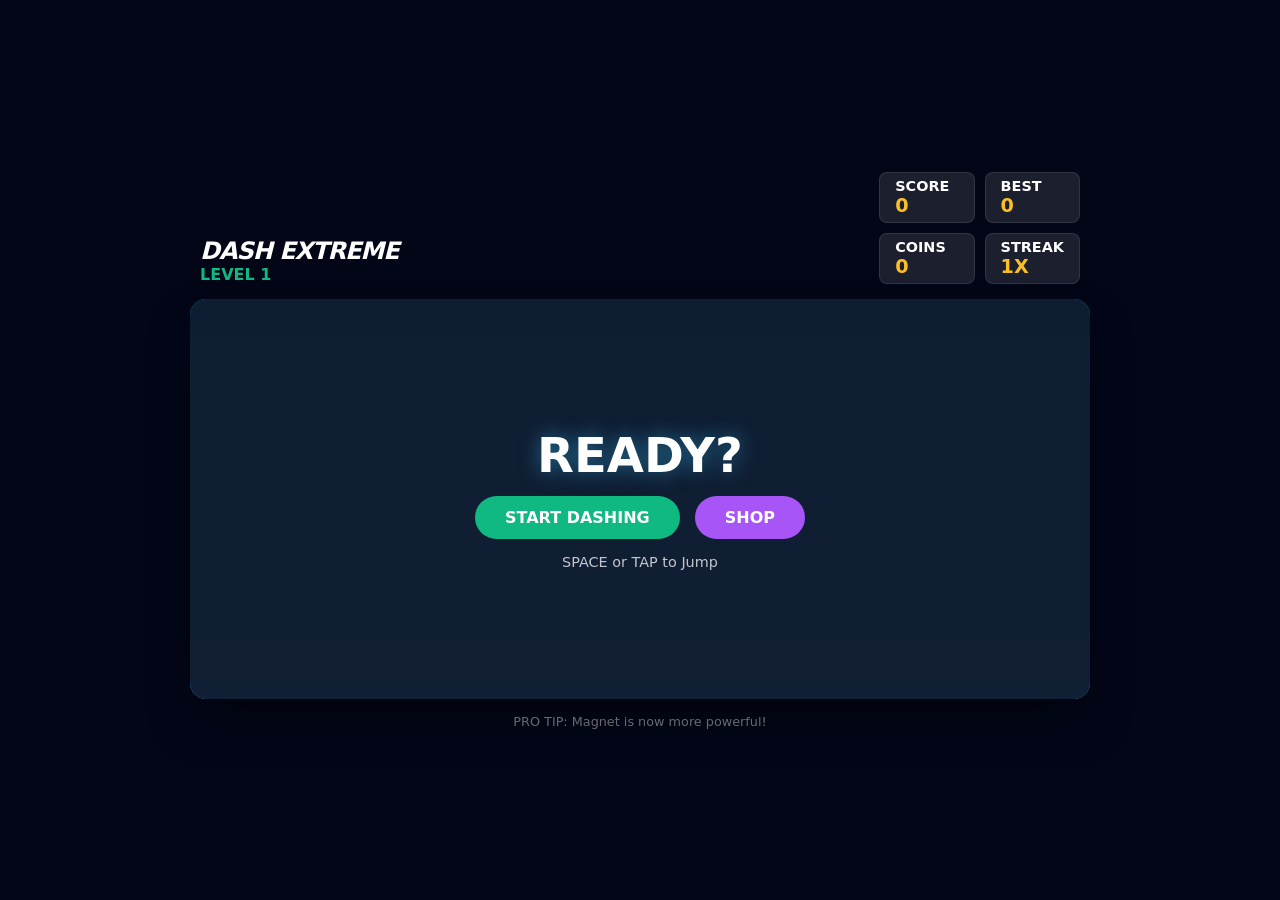
<file: games/dashextrem.netlify.html>
<!DOCTYPE html>

<html lang="en">

<head>

    <meta charset="UTF-8">

    <meta name="viewport" content="width=device-width, initial-scale=1.0">

    <title>Obstacle Dash Extreme - Stronger Magnet</title>

    <style>

        :root {

            --bg-day: linear-gradient(180deg, #0ea5e9 0%, #38bdf8 100%);

            --bg-night: linear-gradient(180deg, #0f172a 0%, #1e293b 100%);

            --player-color: #ffffff;

            --obstacle-color: #f43f5e;

            --coin-color: #fbbf24;

            --shield-color: #38bdf8;

            --magnet-color: #a855f7;

            --speed-color: #10b981;

        }



        * { margin: 0; padding: 0; box-sizing: border-box; font-family: 'Segoe UI', system-ui, sans-serif; }



        body {

            background-color: #020617;

            display: flex;

            justify-content: center;

            align-items: center;

            height: 100vh;

            overflow: hidden;

            color: white;

            touch-action: none;

        }



        #game-wrapper {

            position: relative;

            width: 900px;

            max-width: 98vw;

            display: flex;

            flex-direction: column;

            gap: 15px;

        }



        .header-ui {

            display: flex;

            justify-content: space-between;

            align-items: flex-end;

            padding: 0 10px;

        }



        .stats-grid {

            display: grid;

            grid-template-columns: repeat(2, 1fr);

            gap: 10px;

            font-weight: bold;

            text-transform: uppercase;

            font-size: 0.9rem;

        }



        .stat-box { background: rgba(255,255,255,0.1); padding: 5px 15px; border-radius: 8px; border: 1px solid rgba(255,255,255,0.1); }

        .val { color: var(--coin-color); font-size: 1.2rem; display: block; }



        #game-container {

            position: relative;

            width: 100%;

            height: 400px;

            background: var(--bg-day);

            border-radius: 16px;

            overflow: hidden;

            box-shadow: 0 25px 50px -12px rgba(0, 0, 0, 0.5);

            transition: background 2s ease;

        }



        canvas { display: block; width: 100%; height: 100%; touch-action: none; }
        button, .skin-card { touch-action: manipulation; -webkit-tap-highlight-color: transparent; }
        @media (max-width: 600px) {
            body { padding: 8px; align-items: center; }
            #game-wrapper { width: 100%; gap: 10px; }
            .header-ui { align-items: center; gap: 8px; padding: 0 2px; }
            .header-ui h2 { font-size: 1.1rem; }
            .stats-grid { gap: 5px; font-size: .68rem; }
            .stat-box { padding: 5px 7px; }
            .val { font-size: 1rem; }
            #game-container { height: min(48vh, 340px); min-height: 220px; }
            h1 { font-size: 2.1rem; }
            .btn { padding: 12px 18px; font-size: .9rem; }
            .shop-grid { grid-template-columns: repeat(2, minmax(0, 1fr)); gap: 8px; max-height: 45vh; margin-top: 10px; }
            .overlay { padding: 12px; }
            .instructions { font-size: .8rem; }
        }



        .overlay {

            position: absolute; inset: 0;

            display: flex; flex-direction: column; justify-content: center; align-items: center;

            background: rgba(15, 23, 42, 0.95); z-index: 100; text-align: center;

            padding: 20px;

        }



        .hidden { display: none !important; }



        h1 { font-size: 3rem; margin-bottom: 0.5rem; text-shadow: 0 0 20px rgba(56, 189, 248, 0.5); }



        .btn {

            padding: 12px 30px; font-size: 1rem; font-weight: 800;

            background: var(--speed-color); color: white; border: none;

            border-radius: 50px; cursor: pointer; transition: 0.2s;

            margin: 5px;

        }



        .btn:hover { transform: scale(1.05); filter: brightness(1.1); }

        .btn-shop { background: var(--magnet-color); }



        .shop-grid {

            display: grid;

            grid-template-columns: repeat(4, 1fr);

            gap: 15px;

            margin-top: 20px;

            max-width: 600px;

            max-height: 250px;

            overflow-y: auto;

            padding: 10px;

        }



        .skin-card {

            background: rgba(255,255,255,0.1);

            border: 2px solid transparent;

            border-radius: 12px;

            padding: 10px;

            cursor: pointer;

            transition: 0.2s;

            display: flex;

            flex-direction: column;

            align-items: center;

            gap: 8px;

        }



        .skin-card.selected { border-color: var(--speed-color); background: rgba(16, 185, 129, 0.2); }

        .skin-card.locked { opacity: 0.7; }



        .skin-preview { width: 30px; height: 30px; border-radius: 6px; }

        .skin-price { font-size: 0.8rem; color: var(--coin-color); font-weight: bold; }



        .power-bar-container {

            position: absolute; bottom: 60px; left: 20px; width: 150px; height: 10px;

            background: rgba(0,0,0,0.3); border-radius: 5px; overflow: hidden;

        }

        #power-bar { width: 0%; height: 100%; transition: width 0.1s linear; }



        .shake { animation: shake 0.4s cubic-bezier(.36,.07,.19,.97) both; }

        @keyframes shake {

            10%, 90% { transform: translate3d(-2px, 0, 0); }

            20%, 80% { transform: translate3d(4px, 0, 0); }

            30%, 50%, 70% { transform: translate3d(-8px, 0, 0); }

            40%, 60% { transform: translate3d(8px, 0, 0); }

        }



        .instructions { opacity: 0.75; font-size: 0.9rem; margin-top: 10px; }
        .shop-tabs { display:flex; flex-wrap:wrap; justify-content:center; gap:8px; margin-top:12px; }
        .shop-grid { grid-template-columns: repeat(auto-fit, minmax(105px, 1fr)); width:min(620px, 90vw); }
        .upgrade-card { background:rgba(255,255,255,.1); border:1px solid rgba(255,255,255,.15); border-radius:12px; padding:12px; text-align:center; display:flex; flex-direction:column; gap:7px; align-items:center; }
        .upgrade-card button { padding:8px 12px; border:0; border-radius:20px; background:var(--speed-color); color:white; font-weight:700; cursor:pointer; }
        #mission-ui { position:absolute; top:12px; left:12px; max-width:55%; padding:8px 10px; border-radius:10px; background:rgba(2,6,23,.65); font-size:12px; z-index:2; pointer-events:none; }
        #celebration { position:absolute; top:25%; left:0; right:0; text-align:center; color:#fde047; font-size:clamp(18px,4vw,30px); font-weight:900; text-shadow:0 2px 8px #000; z-index:5; pointer-events:none; }
        @media (max-width:600px) { #game-wrapper { width:98vw; gap:8px; } #game-container { height: min(55vh,400px); min-height:280px; } h1 {font-size:2.1rem;} .stats-grid {gap:5px;font-size:.68rem;} .stat-box {padding:5px 8px;} .val {font-size:1rem;} .overlay {padding:10px;} .shop-grid {max-height:42vh; gap:8px;} }

    </style>

</head>

<body>



    <div id="game-wrapper">

        <div class="header-ui">

            <div>

                <h2 style="font-style: italic; letter-spacing: -1px;">DASH EXTREME</h2>

                <div id="level-display" style="color: var(--speed-color); font-weight: bold;">LEVEL 1</div>

            </div>

            <div class="stats-grid">

                <div class="stat-box">SCORE <span id="current-score" class="val">0</span></div>

                <div class="stat-box">BEST <span id="high-score" class="val">0</span></div>

                <div class="stat-box">COINS <span id="coin-count" class="val">0</span></div>

                <div class="stat-box">STREAK <span id="streak-bonus" class="val">1x</span></div>

            </div>

        </div>



        <div id="game-container">

            <canvas id="gameCanvas"></canvas>
            <div id="mission-ui" class="hidden"></div>
            <div id="celebration"></div>



            <div class="power-bar-container hidden" id="power-ui">

                <div id="power-bar"></div>

            </div>



            <!-- Start Screen -->

            <div id="start-screen" class="overlay">

                <h1>READY?</h1>

                <div>

                    <button id="start-btn" class="btn">START DASHING</button>

                    <button id="open-shop-btn" class="btn btn-shop">SHOP</button>

                </div>

                <p class="instructions">SPACE or TAP to Jump</p>

            </div>



            <!-- Shop Screen -->

            <div id="shop-screen" class="overlay hidden">

                <h2>UPGRADES & SKINS</h2>
                <div class="shop-tabs"><button class="btn" id="skins-tab">SKINS</button><button class="btn btn-shop" id="upgrades-tab">UPGRADES</button></div>

                <div id="shop-coins-display" style="color: var(--coin-color); margin: 10px 0;">Coins: 0</div>

                <div class="shop-grid" id="shop-grid"></div>

                <button id="close-shop-btn" class="btn" style="margin-top: 20px;">BACK</button>

            </div>



            <!-- Game Over Screen -->

            <div id="game-over-screen" class="overlay hidden">

                <h1 style="color: var(--obstacle-color)">CRASHED!</h1>

                <p id="final-stats" style="margin-bottom: 20px; line-height: 1.6;"></p>

                <div style="display: flex; gap: 10px;">

                    <button id="retry-btn" class="btn">RETRY</button>

                    <button id="over-shop-btn" class="btn btn-shop">SHOP</button>

                </div>

            </div>

        </div>



        <p style="text-align: center; opacity: 0.4; font-size: 0.8rem;">PRO TIP: Magnet is now more powerful!</p>

    </div>



    <script>

        // --- CONSTANTS & STATE ---

        const SKINS = [

            { id: 'white', name: 'Original', color: '#ffffff', price: 0, premium: false },

            { id: 'red', name: 'Red Dash', color: '#f43f5e', price: 50, premium: false },

            { id: 'blue', name: 'Blue Sky', color: '#3b82f6', price: 50, premium: false },

            { id: 'green', name: 'Neon Green', color: '#22c55e', price: 100, premium: false },

            { id: 'black', name: 'Shadow', color: '#1e293b', price: 150, premium: false },

            { id: 'darkgreen', name: 'Forest', color: '#064e3b', price: 150, premium: false },

            { id: 'yellow', name: 'Goldy', color: '#eab308', price: 200, premium: false },

            { id: 'premium', name: 'Premium Pista', color: '#93f5d5', price: 1000, premium: true }

        ];



        let ownedSkins = JSON.parse(localStorage.getItem('dashOwnedSkins')) || ['white'];

        let selectedSkinId = localStorage.getItem('dashSelectedSkin') || 'white';

        let audioCtx;



        const canvas = document.getElementById('gameCanvas');

        const ctx = canvas.getContext('2d');

        const container = document.getElementById('game-container');
        let gameWidth = 900;
        let gameHeight = 400;



        const GRAVITY = 0.6;

        const JUMP_FORCE = -13;

        const GROUND_Y_OFFSET = 50;



        let isGameRunning = false;

        let score = 0;

        let coins = parseInt(localStorage.getItem('dashCoins')) || 0;

        let highScore = parseInt(localStorage.getItem('dashHighScore')) || 0;

        let gameSpeed = 6;

        let level = 1;

        let gameTime = 0;

        let isNight = false;



        let obstacles = [];

        let collectibles = [];

        let activePowerup = null;
        let jumpCount = 0;
        let particles = [];
        let trail = [];
        let upgrades = (() => { try { return Object.assign({ magnet: 1, duration: 0, multiplier: 1 }, JSON.parse(localStorage.getItem('dashUpgrades') || '{}')); } catch { return { magnet: 1, duration: 0, multiplier: 1 }; } })();
        let mission = null;
        let missionRewarded = false;
        let doubleJumps = 0;
        let runCoins = 0;
        let tookPowerup = false;
        let lastGrounded = true;
        let shopMode = 'skins';
        let hazards = [];
        let pits = [];



        // --- AUDIO ---

        function initAudio() { if (!audioCtx) audioCtx = new (window.AudioContext || window.webkitAudioContext)(); }

        function playSound(freq, type, duration, vol = 0.1) {

            if (!audioCtx) return;

            try {

                const osc = audioCtx.createOscillator();

                const gain = audioCtx.createGain();

                osc.type = type;

                osc.frequency.setValueAtTime(freq, audioCtx.currentTime);

                osc.frequency.exponentialRampToValueAtTime(10, audioCtx.currentTime + duration);

                gain.gain.setValueAtTime(vol, audioCtx.currentTime);

                gain.gain.exponentialRampToValueAtTime(0.01, audioCtx.currentTime + duration);

                osc.connect(gain);

                gain.connect(audioCtx.destination);

                osc.start();

                osc.stop(audioCtx.currentTime + duration);

            } catch(e) {}

        }



        const sounds = {

            jump: () => playSound(400, 'triangle', 0.2),

            coin: () => playSound(800, 'sine', 0.15, 0.05),

            powerup: () => playSound(600, 'square', 0.4, 0.05),

            crash: () => playSound(150, 'sawtooth', 0.5, 0.2),

            buy: () => playSound(1000, 'sine', 0.3, 0.1)

        };



        // --- PLAYER OBJECT ---

        const player = {

            x: 100, y: 0, w: 45, h: 45, vy: 0,

            onGround: false,
            jumpCount: 0,
            sliding: false,
            slideTimer: 0,
            normalH: 45,
            rotation: 0,

            shielded: false,



            draw() {

                const currentSkin = SKINS.find(s => s.id === selectedSkinId);

                ctx.save();
                const skinColor = currentSkin.color;
                trail.push({x:this.x+this.w/2,y:this.y+this.h/2,life:10,color:skinColor});
                if (trail.length > 9) trail.shift();
                trail.forEach((t,i) => { ctx.globalAlpha = (t.life/10)*0.22; ctx.fillStyle=t.color; ctx.fillRect(t.x-i*2,t.y-this.h/2,this.w,this.h); t.life--; });
                ctx.globalAlpha = 1;
                ctx.translate(this.x + this.w/2, this.y + this.h/2);

                if(!this.onGround) this.rotation += 0.15;

                else this.rotation = 0;

                ctx.rotate(this.rotation);



                ctx.shadowBlur = activePowerup ? 20 : 0;

                ctx.shadowColor = activePowerup?.type === 'SHIELD' ? '#38bdf8' : (activePowerup ? '#10b981' : 'transparent');



                ctx.fillStyle = currentSkin.color;

                ctx.beginPath();

                ctx.roundRect(-this.w/2, -this.h/2, this.w, this.h, this.sliding ? 7 : 12);

                ctx.fill();



                ctx.fillStyle = (currentSkin.id === 'black') ? 'white' : '#0f172a';

                ctx.fillRect(8, -10, 8, 8); 



                if (currentSkin.premium) {

                    ctx.strokeStyle = '#0f172a';

                    ctx.lineWidth = 2;

                    ctx.beginPath();

                    ctx.arc(12, 5, 6, 0.1 * Math.PI, 0.9 * Math.PI);

                    ctx.stroke();

                }



                if (this.shielded) {

                    ctx.strokeStyle = '#38bdf8';

                    ctx.lineWidth = 4;

                    ctx.beginPath();

                    ctx.arc(0, 0, 40, 0, Math.PI * 2);

                    ctx.stroke();

                }

                ctx.restore();

            },



            update() {

                this.vy += GRAVITY;

                this.y += this.vy;

                const ground = gameHeight - GROUND_Y_OFFSET - this.h;

                if (this.y > ground) {

                    this.y = ground;

                    this.vy = 0;

                    this.onGround = true;

                } else {

                    this.onGround = false;

                }

            },



            jump() {

                if (this.onGround) {

                    this.vy = JUMP_FORCE;

                    sounds.jump();

                }

            }

        };



        // --- CLASSES ---

        class Obstacle {

            constructor(type) {

                this.x = gameWidth + 100;

                this.type = type;

                this.w = type === 'tall' ? 40 : type === 'spikes' ? 66 : type === 'laser' ? 18 : type === 'flying' ? 68 : 50;
                this.h = type === 'tall' ? 80 : type === 'spikes' ? 28 : type === 'laser' ? 115 : type === 'flying' ? 24 : 40;
                this.y = type === 'flying' ? gameHeight - GROUND_Y_OFFSET - 105 : gameHeight - GROUND_Y_OFFSET - this.h;
                this.speedMult = type === 'moving' ? 1.5 : 1;
                this.phase = Math.random() * 1000;

                this.vOffset = 0;

            }

            update() {

                this.x -= gameSpeed * this.speedMult;

                if(this.type === 'moving') this.vOffset = Math.sin(Date.now() / 200) * 30;
                if(this.type === 'laser') this.active = Math.floor((Date.now()+this.phase)/700)%2===0;

            }

            draw() {

                const y=this.y+this.vOffset;
                if (this.type === 'spikes') {
                    ctx.fillStyle='#fb7185';
                    for(let j=0;j<3;j++){ctx.beginPath();ctx.moveTo(this.x+j*22,y+this.h);ctx.lineTo(this.x+j*22+11,y);ctx.lineTo(this.x+j*22+22,y+this.h);ctx.closePath();ctx.fill();}
                } else if (this.type === 'laser') {
                    if(this.active){ctx.fillStyle='#fb7185';ctx.shadowBlur=18;ctx.shadowColor='#fb7185';ctx.fillRect(this.x,y,this.w,this.h);ctx.shadowBlur=0;}
                    else {ctx.strokeStyle='#fda4af';ctx.setLineDash([5,5]);ctx.strokeRect(this.x,y,this.w,this.h);ctx.setLineDash([]);}
                } else {
                    ctx.fillStyle = this.type==='flying' ? '#f97316' : '#f43f5e';
                    ctx.beginPath(); ctx.roundRect(this.x, y, this.w, this.h, 8); ctx.fill();
                }

            }

        }



        class Collectible {

            constructor(type, x, y) {

                this.x = x || gameWidth + 100;

                this.type = type;

                if (y !== undefined) {

                    this.y = y;

                } else {

                    const groundY = gameHeight - GROUND_Y_OFFSET;

                    this.y = groundY - (100 + Math.random() * 80);

                }

                this.w = 30; this.h = 30;

            }

            update() {

                this.x -= gameSpeed;

                // --- POWERFUL MAGNET LOGIC ---

                if (activePowerup?.type === 'MAGNET' && this.type.includes('COIN')) {

                    const dx = player.x - this.x;

                    const dy = player.y - this.y;

                    const dist = Math.sqrt(dx*dx + dy*dy);

                    // Range badhakar 400 ki hai (Pehle 250 thi)

                    if (dist < 250 + (upgrades.magnet-1)*100) { 

                        // Speed badhakar 0.25 ki hai (Pehle 0.15 thi)

                        this.x += dx * 0.25; 

                        this.y += dy * 0.25; 

                    }

                }

            }

            draw() {

                ctx.save();

                const colors = { COIN: '#fbbf24', GOLD_COIN: '#f59e0b', SHIELD: '#38bdf8', MAGNET: '#a855f7', SPEED: '#10b981' };

                ctx.fillStyle = colors[this.type];

                ctx.shadowBlur = 15; ctx.shadowColor = colors[this.type];

                if (this.type.includes('COIN')) {

                    ctx.beginPath(); ctx.arc(this.x, this.y, 14, 0, Math.PI * 2); ctx.fill();

                    ctx.fillStyle = 'rgba(0,0,0,0.3)'; ctx.font = "bold 14px Arial"; ctx.textAlign = "center";

                    ctx.fillText('$', this.x, this.y + 5);

                } else {

                    ctx.beginPath(); ctx.roundRect(this.x-15, this.y-15, 30, 30, 8); ctx.fill();

                }

                ctx.restore();

            }

        }



        function emitParticles(x,y,color,count=6,type='spark') {
            for(let i=0;i<count;i++) particles.push({x,y,vx:(Math.random()-.5)*(type==='dust'?2:7),vy:(Math.random()-.7)*(type==='dust'?2:7),life:24,maxLife:24,size:2+Math.random()*3,color,type});
        }
        function updateParticles() {
            for(let i=particles.length-1;i>=0;i--){const p=particles[i];p.x+=p.vx;p.y+=p.vy;p.vy+=p.type==='dust'?.04:.08;p.life--;ctx.globalAlpha=Math.max(0,p.life/p.maxLife);ctx.fillStyle=p.color;ctx.beginPath();ctx.arc(p.x,p.y,p.size,0,Math.PI*2);ctx.fill();ctx.globalAlpha=1;if(p.life<=0)particles.splice(i,1);}
        }
        function chooseMission() {
            const missions=[{id:'coins',text:'Collect 30 coins this run',target:30},{id:'noPower',text:'Reach Level 2 without power-ups',target:2},{id:'double',text:'Perform 20 double jumps',target:20}];
            mission=missions[Math.floor(Math.random()*missions.length)];missionRewarded=false;
        }
        function checkMission() {
            if(!mission || missionRewarded)return;
            const progress=mission.id==='coins'?runCoins:mission.id==='noPower'?(tookPowerup?0:level):doubleJumps;
            const done=mission.id==='noPower' ? progress>=mission.target : progress>=mission.target;
            document.getElementById('mission-ui').textContent=`MISSION: ${mission.text} (${Math.min(progress,mission.target)}/${mission.target})`;
            if(done){missionRewarded=true;coins+=100;localStorage.setItem('dashCoins',coins);document.getElementById('celebration').textContent='MISSION COMPLETE! +100 COINS';setTimeout(()=>document.getElementById('celebration').textContent='',2200);sounds.buy();}
        }

        // --- LOGIC ---

        const spawnLogic = () => {

            gameTime++;

            if (gameTime % 600 === 0) gameSpeed += 0.5;

            if (gameTime % 1800 === 0) {

                level++;

                isNight = !isNight;

                container.style.background = isNight ? 'var(--bg-night)' : 'var(--bg-day)';

            }



            if (gameTime > 450 && gameTime % 520 === 0) pits.push({x:gameWidth+80,w:70+Math.random()*35});
            pits.forEach(pit=>pit.x-=gameSpeed);
            pits=pits.filter(pit=>pit.x+pit.w>0);
            const spawnRate = Math.max(40, 90 - (level * 5));

            if (gameTime % spawnRate === 0) {

                const types = level > 2 ? ['small','tall','moving','spikes','flying','laser'] : ['small','tall','spikes','flying'];
                const obsType = types[Math.floor(Math.random() * types.length)];

                const newObs = new Obstacle(obsType);

                obstacles.push(newObs);



                if (Math.random() > 0.6) {

                    const randPower = Math.random();

                    let type = 'COIN';



                    if (randPower > 0.92) type = 'MAGNET';

                    else if (randPower > 0.85) type = 'SPEED';

                    else if (randPower > 0.75) type = 'SHIELD';

                    else if (randPower > 0.65) type = 'GOLD_COIN';



                    const itemY = newObs.y - 60; 

                    collectibles.push(new Collectible(type, newObs.x + (newObs.w/2), itemY));

                }

            }



            if (gameTime % 250 === 0) {

                const groundY = gameHeight - GROUND_Y_OFFSET;

                collectibles.push(new Collectible('COIN', gameWidth + 100, groundY - 140));

            }

        };



        const updateGame = () => {

            if (!isGameRunning) return;

            ctx.clearRect(0, 0, gameWidth, gameHeight);



            lastGrounded = player.onGround;
            ctx.fillStyle = isNight ? '#334155' : '#075985';
            const groundTop=gameHeight-GROUND_Y_OFFSET;
            let groundX=0;
            pits.forEach(pit=>{if(pit.x>groundX)ctx.fillRect(groundX,groundTop,pit.x-groundX,GROUND_Y_OFFSET);groundX=Math.max(groundX,pit.x+pit.w);});
            if(groundX<gameWidth)ctx.fillRect(groundX,groundTop,gameWidth-groundX,GROUND_Y_OFFSET);
            ctx.fillStyle='#020617'; pits.forEach(pit=>ctx.fillRect(pit.x,groundTop,pit.w,GROUND_Y_OFFSET));



            spawnLogic();



            if (activePowerup) {

                activePowerup.timer--;

                document.getElementById('power-ui').classList.remove('hidden');

                document.getElementById('power-bar').style.width = (activePowerup.timer / activePowerup.duration * 100) + '%';

                document.getElementById('power-bar').style.backgroundColor = 

                    activePowerup.type === 'SHIELD' ? 'var(--shield-color)' : 

                    activePowerup.type === 'MAGNET' ? 'var(--magnet-color)' : 'var(--speed-color)';



                if (activePowerup.timer <= 0) {

                    if (activePowerup.type === 'SHIELD') player.shielded = false;

                    activePowerup = null;

                    document.getElementById('power-ui').classList.add('hidden');

                }

            }



            player.update();

            player.draw();

            score += (activePowerup?.type === 'SPEED' ? 0.2 : 0.1);



            for (let i = obstacles.length - 1; i >= 0; i--) {

                const obs = obstacles[i];

                obs.update(); obs.draw();

                const curObsY = obs.y + obs.vOffset;

                if (player.x < obs.x + obs.w && player.x + player.w > obs.x &&
                    player.y < curObsY + obs.h && player.y + player.h > curObsY &&
                    (obs.type !== 'laser' || obs.active) && !(obs.type === 'flying' && player.sliding)) {

                    if (player.shielded) {

                        player.shielded = false; activePowerup = null;

                        document.getElementById('power-ui').classList.add('hidden');

                        obstacles.splice(i, 1); sounds.crash();

                    } else { gameOver(); }

                }

                if (obs.x + obs.w < 0) obstacles.splice(i, 1);

            }



            for (let i = collectibles.length - 1; i >= 0; i--) {

                const c = collectibles[i];

                c.update(); c.draw();

                const dist = Math.sqrt(Math.pow(player.x+22 - c.x, 2) + Math.pow(player.y+22 - c.y, 2));

                if (dist < 45) {
                    if(c.type.includes('COIN')) emitParticles(c.x,c.y,'#fbbf24',8,'spark');

                    if (c.type === 'COIN') { coins += 1; sounds.coin(); }

                    else if (c.type === 'GOLD_COIN') { coins += 10; sounds.coin(); }

                    else {

                        tookPowerup = true;
                        const duration = upgrades.duration ? 800 : 500;
                        activePowerup = { type: c.type, timer: duration, duration };

                        if (c.type === 'SHIELD') player.shielded = true;

                        sounds.powerup();

                    }

                    collectibles.splice(i, 1);

                }

                if (c.x + 100 < 0) collectibles.splice(i, 1);

            }



            updateParticles();
            checkMission();
            updateUI();
            requestAnimationFrame(updateGame);

        };



        const gameOver = () => {

            isGameRunning = false;

            sounds.crash();

            if (navigator.vibrate) navigator.vibrate([100, 50, 100]);

            container.classList.add('shake');

            setTimeout(() => container.classList.remove('shake'), 400);



            if (score > highScore) {

                highScore = Math.floor(score);

                localStorage.setItem('dashHighScore', highScore);

            }

            localStorage.setItem('dashCoins', coins);



            document.getElementById('final-stats').innerHTML = `

                Reached <b>Level ${level}</b><br>

                Score: ${Math.floor(score)} | Best: ${highScore}<br>

                Total Coins: ${coins}

            `;

            document.getElementById('mission-ui').classList.add('hidden');
            document.getElementById('game-over-screen').classList.remove('hidden');

        };



        const startGame = () => {

            if (isGameRunning) return;
            initAudio();

            if (audioCtx && audioCtx.state === 'suspended') audioCtx.resume();

            score = 0; gameSpeed = 6; level = 1; gameTime = 0;

            obstacles = []; collectibles = []; activePowerup = null;

            player.shielded = false; isNight = false;

            container.style.background = 'var(--bg-day)';

            isGameRunning = true;

            document.getElementById('start-screen').classList.add('hidden');

            document.getElementById('game-over-screen').classList.add('hidden');

            document.getElementById('shop-screen').classList.add('hidden');

            updateGame();

        };



        const updateUI = () => {

            document.getElementById('current-score').innerText = Math.floor(score);

            document.getElementById('high-score').innerText = highScore;

            document.getElementById('coin-count').innerText = coins;
            localStorage.setItem('dashCoins', coins);

            document.getElementById('level-display').innerText = `LEVEL ${level}`;

            document.getElementById('streak-bonus').innerText = activePowerup?.type === 'SPEED' ? '2x' : '1x';

        };



        const renderShop = () => {
            const grid=document.getElementById('shop-grid'); grid.innerHTML='';
            document.getElementById('shop-coins-display').innerText=`Your Coins: ${coins}`;
            if(shopMode==='skins') {
                SKINS.forEach(skin=>{
                    const isOwned=ownedSkins.includes(skin.id), isSelected=selectedSkinId===skin.id;
                    const card=document.createElement('div'); card.className=`skin-card ${isSelected?'selected':''} ${!isOwned?'locked':''}`;
                    card.innerHTML=`<div class="skin-preview" style="background:${skin.color}"></div><div style="font-size:.8rem;font-weight:bold">${skin.name}</div><div class="skin-price">${isOwned?'OWNED':skin.price+' Coins'}</div>`;
                    card.addEventListener('pointerdown',e=>e.stopPropagation());
                    card.onclick=()=>{if(isOwned){selectedSkinId=skin.id;localStorage.setItem('dashSelectedSkin',selectedSkinId);renderShop();}else if(coins>=skin.price){coins-=skin.price;ownedSkins.push(skin.id);selectedSkinId=skin.id;localStorage.setItem('dashCoins',coins);localStorage.setItem('dashOwnedSkins',JSON.stringify(ownedSkins));localStorage.setItem('dashSelectedSkin',selectedSkinId);sounds.buy();renderShop();updateUI();}};
                    grid.appendChild(card);
                });
            } else {
                const items=[
                    {key:'magnet',title:'Magnet Radius',desc:`Level ${upgrades.magnet}/5`,price:100*upgrades.magnet,can:upgrades.magnet<5,action:()=>upgrades.magnet++},
                    {key:'duration',title:'Power-up Duration',desc:upgrades.duration?'8 seconds unlocked':'5 seconds → 8 seconds',price:250,can:!upgrades.duration,action:()=>upgrades.duration=1},
                    {key:'multiplier',title:'Coin Multiplier',desc:`${upgrades.multiplier}x coins`,price:upgrades.multiplier===1?300:500,can:upgrades.multiplier<2,action:()=>upgrades.multiplier=upgrades.multiplier===1?1.5:2}
                ];
                items.forEach(item=>{const card=document.createElement('div');card.className='upgrade-card';card.innerHTML=`<strong>${item.title}</strong><span>${item.desc}</span><small>${item.can?item.price+' coins':'MAX LEVEL'}</small><button ${!item.can?'disabled':''}>${item.can?'UPGRADE':'MAXED'}</button>`;card.querySelector('button').addEventListener('click',()=>{if(item.can&&coins>=item.price){coins-=item.price;item.action();localStorage.setItem('dashCoins',coins);localStorage.setItem('dashUpgrades',JSON.stringify(upgrades));sounds.buy();renderShop();updateUI();}});grid.appendChild(card);});
            }
        };

        window.onload = () => {

            document.getElementById('start-btn').onclick = startGame;

            const retryButton = document.getElementById('retry-btn');
            // Use click plus pointer/touch support so Retry works reliably on phones.
            const retryGame = (event) => {
                if (event) {
                    event.preventDefault();
                    event.stopPropagation();
                }
                if (isGameRunning) return;
                startGame();
            };
            retryButton.onclick = retryGame;
            retryButton.addEventListener('pointerup', retryGame);
            retryButton.addEventListener('touchend', retryGame, { passive: false });

            document.getElementById('open-shop-btn').onclick = () => { document.getElementById('start-screen').classList.add('hidden'); document.getElementById('shop-screen').classList.remove('hidden'); renderShop(); };

            document.getElementById('over-shop-btn').onclick = () => { document.getElementById('game-over-screen').classList.add('hidden'); document.getElementById('shop-screen').classList.remove('hidden'); renderShop(); };

            document.getElementById('close-shop-btn').onclick = () => { document.getElementById('shop-screen').classList.add('hidden'); document.getElementById('start-screen').classList.remove('hidden'); };
            document.getElementById('skins-tab').onclick=()=>{shopMode='skins';renderShop();};
            document.getElementById('upgrades-tab').onclick=()=>{shopMode='upgrades';renderShop();};



            window.addEventListener('keydown', (e) => {
                if (['Space','ArrowUp','ArrowDown'].includes(e.code)) e.preventDefault();
                if (!isGameRunning || e.repeat) return;
                if (e.code === 'Space' || e.code === 'ArrowUp') player.jump();
                if (e.code === 'ArrowDown') player.slide();
            });

            // Tap only the canvas to jump; overlay buttons and shop taps stay independent.
            canvas.addEventListener('pointerdown', (e) => {
                if (!isGameRunning) return;
                e.preventDefault();
                if (e.pointerType === 'touch' && e.clientY > window.innerHeight * 0.72) player.slide();
                else player.jump();
            });
            let touchStartY=null;
            canvas.addEventListener('touchstart',e=>{touchStartY=e.changedTouches[0].clientY;},{passive:true});
            canvas.addEventListener('touchend',e=>{if(!isGameRunning||touchStartY===null)return;const dy=e.changedTouches[0].clientY-touchStartY;if(dy>35)player.slide();touchStartY=null;},{passive:true});

            const resize = () => {
                const rect = container.getBoundingClientRect();
                gameWidth = rect.width;
                gameHeight = rect.height;
                const dpr = Math.max(1, Math.min(window.devicePixelRatio || 1, 2));
                canvas.width = Math.round(gameWidth * dpr);
                canvas.height = Math.round(gameHeight * dpr);
                ctx.setTransform(dpr, 0, 0, dpr, 0, 0);
                player.y = gameHeight - GROUND_Y_OFFSET - player.h;
                player.onGround = true;
            };
            window.addEventListener('resize', resize);
            if (window.visualViewport) window.visualViewport.addEventListener('resize', resize);
            resize();
            updateUI();

        };

    </script>

</body>

</html>
</file>
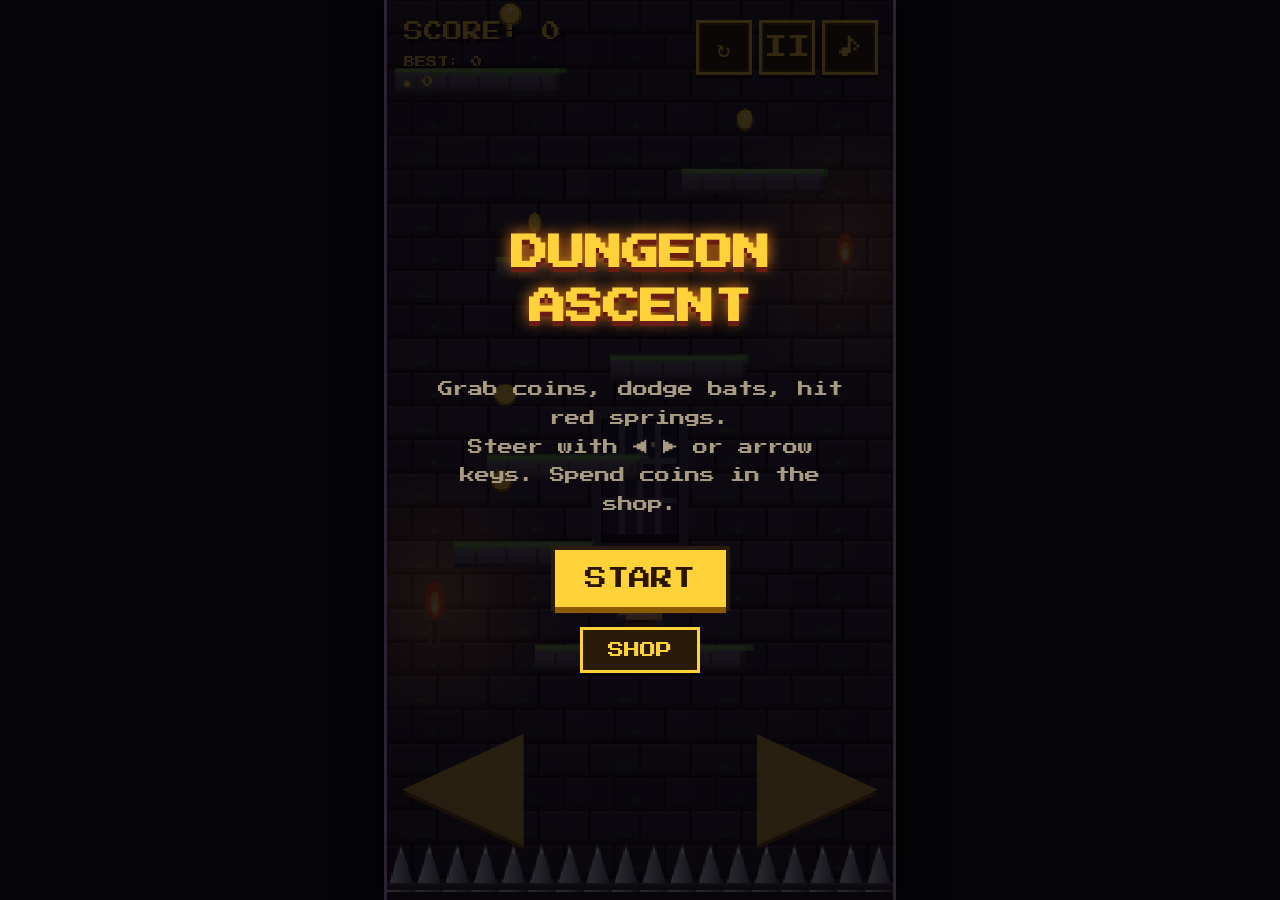
<file: games/Dungeon Ascent.html>
<!DOCTYPE html>
<html lang="en">
<head>
<meta charset="utf-8">
<meta name="viewport" content="width=device-width, initial-scale=1, viewport-fit=cover">
<title>Dungeon Ascent</title>
<link rel="stylesheet" href="https://fonts.googleapis.com/css2?family=Press+Start+2P&display=swap">
<style>
:root{--gold:#ffd23a;--gold-d:#8a5a00;--ink:#0d0b10;box-sizing:border-box;padding-top:env(safe-area-inset-top,0px);padding-bottom:env(safe-area-inset-bottom,0px)}
*{box-sizing:border-box;-webkit-tap-highlight-color:transparent;user-select:none;-webkit-user-select:none;touch-action:none}
html,body{height:100%;margin:0;background:#050407;color:var(--gold);font-family:'Press Start 2P',ui-monospace,Menlo,Consolas,monospace;overflow:hidden}
#stage{position:absolute;inset:0;display:flex;align-items:center;justify-content:center}
#wrap{position:relative;height:min(100%,calc(100vw * 16 / 9));aspect-ratio:9/16;max-width:100%;box-shadow:0 0 0 3px #2a2230,0 0 40px #000;overflow:hidden;container-type:inline-size}
canvas{position:absolute;inset:0;width:100%;height:100%;display:block;image-rendering:pixelated}
.sq{position:absolute;top:2.2%;width:11%;aspect-ratio:1;background:#2a1a08;border:3px solid var(--gold);color:var(--gold);font:inherit;font-size:4.6cqw;display:flex;align-items:center;justify-content:center;cursor:pointer;box-shadow:inset 0 0 0 2px #5a3d00,0 3px 0 #000;padding:0}
.sq:active{background:#4a3010}.sq:focus-visible{outline:3px solid #fff}
#bSnd{right:3%}#bPause{right:15.5%}#bRes{right:28%}
#bSnd.off{text-decoration:line-through;opacity:.55}
.ctl{position:absolute;bottom:5.5%;width:24%;aspect-ratio:1;border:0;background:none;padding:0;filter:drop-shadow(0 4px 0 var(--gold-d));opacity:.72}
.ctl i{display:block;width:100%;height:100%;background:var(--gold)}
#bL{left:3%}#bL i{clip-path:polygon(100% 4%,100% 96%,0 50%)}
#bR{right:3%}#bR i{clip-path:polygon(0 4%,0 96%,100% 50%)}
.ctl.on{opacity:1;filter:drop-shadow(0 1px 0 var(--gold-d)) brightness(1.15);transform:translateY(3px)}
#ov{position:absolute;inset:0;background:rgba(5,3,8,.82);display:flex;flex-direction:column;align-items:center;justify-content:center;text-align:center;gap:4cqw;padding:8cqw}
#ov.hide{display:none}
#ov h1{font-size:7.4cqw;line-height:1.45;margin:0;color:var(--gold);text-shadow:0 .9cqw 0 #6b1d12,0 0 3cqw #ff8a1f}
#ov p{margin:0;font-size:3.9cqw;line-height:1.9;color:#f1e3c2}
#ov .sub{font-size:3cqw;color:#a89b82;line-height:1.9}
#go{font:inherit;font-size:4.4cqw;color:#2a1600;background:var(--gold);border:0;padding:3.4cqw 6cqw;cursor:pointer;box-shadow:0 1.2cqw 0 var(--gold-d),0 0 0 .8cqw #2a1a08;margin-top:2cqw}
#go:active{transform:translateY(1cqw);box-shadow:0 .2cqw 0 var(--gold-d),0 0 0 .8cqw #2a1a08}
#go:focus-visible{outline:3px solid #fff;outline-offset:4px}
.sec{font:inherit;font-size:3.2cqw;color:var(--gold);background:#2a1a08;border:3px solid var(--gold);padding:2.4cqw 5cqw;cursor:pointer}
#shop{position:absolute;inset:0;background:rgba(5,3,8,.96);display:flex;flex-direction:column;align-items:center;gap:2.2cqw;padding:5cqw 6cqw;overflow:auto}
#shop,#shop *{touch-action:pan-y}
#shop.hide{display:none}
#shop h2{font-size:5.6cqw;margin:1cqw 0}
.it{width:100%;display:flex;justify-content:space-between;align-items:center;gap:2cqw;font-size:2.8cqw;line-height:1.8;color:#f1e3c2;border:2px solid #4a3010;padding:2cqw;text-align:left}
.it button{font:inherit;font-size:2.7cqw;color:#2a1600;background:var(--gold);border:0;padding:2cqw 2.4cqw;cursor:pointer;flex:none}
.it button:disabled{background:#5a4a30;color:#988;cursor:default}
</style>
</head>
<body>
<div id="stage"><div id="wrap">
<canvas id="c"></canvas>
<button class="sq" id="bRes" aria-label="Restart">&#8635;</button>
<button class="sq" id="bPause" aria-label="Pause">II</button>
<button class="sq" id="bSnd" aria-label="Sound">&#9834;</button>
<button class="ctl" id="bL" aria-label="Move left"><i></i></button>
<button class="ctl" id="bR" aria-label="Move right"><i></i></button>
<div id="ov"><h1 id="ot">DUNGEON<br>ASCENT</h1><p id="op"></p><p class="sub" id="oh">Grab coins, dodge bats, hit red springs.<br>Steer with &#9664; &#9654; or arrow keys. Spend coins in the shop.</p><button id="go">START</button><button id="shopB" class="sec">SHOP</button></div><div id="shop" class="hide"></div>
</div></div>
<script>
(()=>{
const cv=document.getElementById('c'),ctx=cv.getContext('2d');
const W=360,H=640,dpr=Math.min(window.devicePixelRatio||1,2);
cv.width=W*dpr;cv.height=H*dpr;ctx.scale(dpr,dpr);
const R=(a,b)=>a+Math.random()*(b-a);
let hi=0;try{hi=+localStorage.getItem('dungeonAscentHi')||0}catch(e){}
let SV={bank:0,skin:0,own:[1,0,0,0],shield:0,boots:0,mag:0};
try{Object.assign(SV,JSON.parse(localStorage.getItem('daSave')||'{}'))}catch(e){}
const save=()=>{try{localStorage.setItem('daSave',JSON.stringify(SV))}catch(e){}};
const vib=p=>{try{navigator.vibrate&&navigator.vibrate(p)}catch(e){}};
const SKINS=[['Barbarian','#d9a066','#c4281e'],['Frost Chief','#9fd0ee','#2e6fd0'],['Orc Warlord','#6fae4a','#111'],['Golden King','#f4c542','#8a1fd0']],PR=[0,150,300,600];

/* ---------- audio ---------- */
let AC=null,muted=false;
function ac(){if(!AC){try{AC=new(window.AudioContext||window.webkitAudioContext)()}catch(e){}}if(AC&&AC.state==='suspended')AC.resume();return AC}
function tone(f1,f2,d,type,v){const a=ac();if(!a||muted)return;const o=a.createOscillator(),g=a.createGain(),t=a.currentTime;o.type=type;o.frequency.setValueAtTime(f1,t);o.frequency.exponentialRampToValueAtTime(Math.max(f2,1),t+d);g.gain.setValueAtTime(v,t);g.gain.exponentialRampToValueAtTime(.001,t+d);o.connect(g);g.connect(a.destination);o.start(t);o.stop(t+d)}
function noise(d,v,f1,f2,type){const a=ac();if(!a||muted)return;const n=Math.floor(a.sampleRate*d),b=a.createBuffer(1,n,a.sampleRate),x=b.getChannelData(0);for(let i=0;i<n;i++)x[i]=Math.random()*2-1;const s=a.createBufferSource(),f=a.createBiquadFilter(),g=a.createGain(),t=a.currentTime;s.buffer=b;f.type=type;f.frequency.setValueAtTime(f1,t);f.frequency.exponentialRampToValueAtTime(f2,t+d);g.gain.setValueAtTime(v,t);g.gain.exponentialRampToValueAtTime(.001,t+d);s.connect(f);f.connect(g);g.connect(a.destination);s.start(t)}
const sfx={
 step(){noise(.07,.35,600,150,'lowpass');tone(95,45,.09,'square',.12)},
 jump(){noise(.28,.16,300,2200,'bandpass');tone(180,520,.16,'square',.05)},
 crumble(){noise(.55,.5,1000,100,'lowpass');tone(70,30,.3,'sawtooth',.1)},
 spring(){tone(220,1000,.22,'triangle',.14)},coin(){tone(988,1318,.12,'square',.07);setTimeout(()=>tone(1318,1318,.14,'square',.06),70)},hit(){tone(300,60,.3,'square',.15)},
 spike(){tone(260,35,.6,'sawtooth',.22);noise(.45,.45,2500,200,'bandpass')}
};

/* ---------- chiptune music ---------- */
function note(f,t,d,ty,v){const o=AC.createOscillator(),g=AC.createGain();o.type=ty;o.frequency.value=f;g.gain.setValueAtTime(v,t);g.gain.exponentialRampToValueAtTime(.001,t+d);o.connect(g);g.connect(AC.destination);o.start(t);o.stop(t+d)}
const ROOTS=[110,87.31,98,82.41],THIRD=[1.189,1.26,1.26,1.26];let mNext=0,mStep=0;
setInterval(()=>{
 if(!AC||muted||state!=='play'){mNext=0;return}
 const sp=.17-Math.min(score/6000,.06);if(!mNext||mNext<AC.currentTime)mNext=AC.currentTime+.05;
 while(mNext<AC.currentTime+.4){const bar=(mStep>>3)&3,r=ROOTS[bar],s=mStep&7,A=[1,THIRD[bar],1.5,2,1.5,THIRD[bar]];
  if(s%2===0)note(r/2,mNext,.24,'triangle',.12);
  if(s%4===0)note(70,mNext,.1,'sine',.16);
  note(r*2*A[s%6]*(s>5?2:1),mNext,.12,'square',.026);
  mNext+=sp;mStep++}
},120);
/* ---------- background art ---------- */
const tile=document.createElement('canvas');tile.width=72;tile.height=48;
(function(){const t=tile.getContext('2d');t.fillStyle='#0e0c12';t.fillRect(0,0,72,48);
for(let r=0;r<2;r++){const off=r?-18:0;for(let k=0;k<3;k++){const x=off+k*36,y=r*24,s=R(0,1)<.5?'#262431':'#2d2a38';
t.fillStyle=s;t.fillRect(x+1,y+1,34,22);t.fillStyle='rgba(255,255,255,.06)';t.fillRect(x+1,y+1,34,2);t.fillStyle='rgba(0,0,0,.28)';t.fillRect(x+1,y+20,34,3);
if(Math.random()<.35){t.fillStyle='#2f4a2a';t.fillRect(x+R(3,24),y+R(14,19),R(4,9),3)}}}})();
const pat=ctx.createPattern(tile,'repeat');
let bgS=0;
function flame(x,y,tm){
 const fl=Math.sin(tm*.02+x)*.5+Math.random()*.5;
 ctx.fillStyle='#3a3340';ctx.fillRect(x-4,y+8,8,22);ctx.fillRect(x-9,y+4,18,6);ctx.fillStyle='#1c1822';ctx.fillRect(x-2,y+10,4,18);
 ctx.save();ctx.globalCompositeOperation='lighter';
 const g=ctx.createRadialGradient(x,y-4,2,x,y-4,95);g.addColorStop(0,'rgba(255,150,40,'+(.34+fl*.14)+')');g.addColorStop(1,'rgba(255,90,0,0)');
 ctx.fillStyle=g;ctx.fillRect(x-100,y-100,200,200);ctx.restore();
 ctx.fillStyle='#e8561a';ctx.beginPath();ctx.ellipse(x,y-3,6+fl*2,11+fl*5,0,0,7);ctx.fill();
 ctx.fillStyle='#ffb02e';ctx.beginPath();ctx.ellipse(x,y-1,3.6,7+fl*3,0,0,7);ctx.fill();
 ctx.fillStyle='#fff3b0';ctx.beginPath();ctx.ellipse(x,y+1,1.8,3.5,0,0,7);ctx.fill();
}
function drawBG(tm){
 ctx.save();ctx.translate(0,(bgS*.5)%48);ctx.fillStyle=pat;ctx.fillRect(0,-48,W,H+96);ctx.restore();
 // barred window
 const wy=((bgS*.5+430)%820)-130,wx=W/2-26;
 ctx.fillStyle='#07060a';ctx.fillRect(wx-5,wy-5,62,92);ctx.fillStyle='#3a3542';ctx.fillRect(wx-8,wy-8,68,6);ctx.fillRect(wx-8,wy+86,68,6);ctx.fillRect(wx-8,wy-8,6,100);ctx.fillRect(wx+54,wy-8,6,100);
 const sk=ctx.createLinearGradient(0,wy,0,wy+80);sk.addColorStop(0,'#10162e');sk.addColorStop(1,'#2a1b3a');ctx.fillStyle=sk;ctx.fillRect(wx,wy,52,80);
 ctx.fillStyle='#e8e2c8';ctx.fillRect(wx+34,wy+14,4,4);ctx.fillRect(wx+12,wy+30,2,2);
 ctx.fillStyle='#55505e';for(let i=1;i<4;i++)ctx.fillRect(wx+i*13-2,wy,4,80);ctx.fillRect(wx,wy+26,52,4);ctx.fillRect(wx,wy+54,52,4);
 // torches
 for(let i=0;i<3;i++){const y=((i*250+bgS*.5)%750)-70;flame(i%2?W-34:34,y,tm)}
 // vignette
 const v=ctx.createRadialGradient(W/2,H*.45,H*.2,W/2,H*.5,H*.8);v.addColorStop(0,'rgba(0,0,0,0)');v.addColorStop(1,'rgba(0,0,0,.6)');ctx.fillStyle=v;ctx.fillRect(0,0,W,H);
}

/* ---------- game state ---------- */
const P={x:W/2,y:0,vx:0,vy:0,hw:11,dir:1,anim:0,sq:0};
let plats=[],parts=[],coins=[],bats=[],run={sh:0,c:0},score=0,state='ready',scroll=0,shake=0,lastT=0,tm=0,deadT=0,lastType='n';
const G=.44;let BOUNCE=11.2;
const keys={l:0,r:0};
function mkPlat(y,w,type){
 const p={x:R(6,W-w-6),y,w,type,vx:0,t:0,fall:0,fv:0,moss:[],cr:[]};
 if(type==='m')p.vx=(Math.random()<.5?-1:1)*R(.9,1.7);
 for(let x=0;x<w;x+=R(5,12))p.moss.push([x,R(4,9),R(2,6)]);
 for(let i=0;i<3;i++)p.cr.push([R(6,w-6),R(4,12)]);
 return p;
}
function spawnUp(){
 let top=Math.min(...plats.map(p=>p.y));
 while(top>-60){
  const d=Math.min(score/700,1),gap=R(62,78+d*34);top-=gap;
  const w=Math.max(54,R(96,128)-d*46);
  let type='n';const r=Math.random();
  if(r>.93&&score>50)type='s';else if(score>30&&lastType!=='c'&&r<.14+d*.18)type='c';
  else if(score>220&&r>.72-d*.1)type='m';
  lastType=type;const np=mkPlat(top,w,type);plats.push(np);
  if(Math.random()<.6)coins.push({x:np.x+R(12,np.w-12),y:top-R(26,50)});
 }
}
function reset(){
 plats=[];parts=[];coins=[];bats=[];score=0;scroll=0;bgS=0;shake=0;lastType='n';run={sh:SV.shield?1:0,c:0};BOUNCE=11.2+SV.boots*.9;
 const s=mkPlat(H*.72,150,'n');s.x=W/2-75;plats.push(s);
 P.x=W/2;P.y=s.y;P.vx=0;P.vy=-BOUNCE;P.dir=1;P.sq=0;
 spawnUp();
}
function burst(x,y,n,col,sp){for(let i=0;i<n;i++)parts.push({x,y,vx:R(-sp,sp),vy:R(-sp,.5),l:R(18,36),c:col,s:R(2,4)})}

function update(f){
 // steering
 const dir=keys.r-keys.l,tv=dir*4.3;P.vx+=(tv-P.vx)*.22*f;if(dir)P.dir=dir;
 const oy=P.y;P.vy+=G*f;P.y+=P.vy*f;P.x+=P.vx*f;P.anim+=f*.25;P.sq*=Math.pow(.86,f);
 if(P.x<-12)P.x=W+12;else if(P.x>W+12)P.x=-12;
 for(const p of plats){
  if(p.type==='m'){p.x+=p.vx*f;if(p.x<0||p.x+p.w>W)p.vx*=-1}
  if(p.t&&!p.fall){p.t+=f;if(p.t>26){p.fall=1;sfx.crumble();burst(p.x+p.w/2,p.y+6,18,'#8a826f',3.2)}}
  if(p.fall){p.fv+=.5*f;p.y+=p.fv*f}
 }
 // landing
 if(P.vy>0){
  for(const p of plats){
   if(p.fall)continue;
   if(oy<=p.y+5&&P.y>=p.y&&P.x+P.hw>p.x&&P.x-P.hw<p.x+p.w){
    P.y=p.y;P.vy=-BOUNCE*(p.type==='s'?1.55:1);P.sq=1;sfx.step();setTimeout(sfx.jump,55);vib(p.type==='s'?[20,30,20]:10);if(p.type==='s')sfx.spring();
    burst(P.x,P.y,7,'#9c9484',1.8);
    if(p.type==='c'&&!p.t)p.t=1;
    break;
   }
  }
 }
 // scroll world down as the warrior climbs
 const lim=H*.4;
 if(P.y<lim){const d=lim-P.y;P.y=lim;plats.forEach(p=>p.y+=d);parts.forEach(q=>q.y+=d);coins.forEach(c=>c.y+=d);bats.forEach(b=>b.y+=d);scroll+=d;bgS+=d;score=Math.floor(scroll/10)}
 plats=plats.filter(p=>p.y<H+80);spawnUp();
 // spikes
 for(const c of coins){const dx=P.x-c.x,dy=P.y-20-c.y,m=SV.mag*42;if(m&&dx*dx+dy*dy<(m+45)**2){c.x+=dx*.14*f;c.y+=dy*.14*f}if(Math.abs(dx)<20&&Math.abs(dy)<28){c.g=1;run.c++;SV.bank++;sfx.coin();vib(8)}}
 coins=coins.filter(c=>!c.g&&c.y<H+40);
 if(score>120&&bats.length<1+Math.floor(score/600)&&Math.random()<.007*f){const d=Math.random()<.5?1:-1;bats.push({x:d>0?-20:W+20,y:R(30,H*.55),d,ph:R(0,6)})}
 for(const b of bats){b.x+=b.d*(1.5+Math.min(score/1200,1.5))*f;b.y+=Math.sin(tm*.005+b.ph)*1.1*f;
  if(Math.hypot(P.x-b.x,P.y-22-b.y)<22){b.x=-999;if(run.sh){run.sh=0;sfx.hit();vib(60);burst(P.x,P.y-20,14,'#78dcff',3)}else{die();return}}}
 bats=bats.filter(b=>b.x>-60&&b.x<W+60&&b.y<H);
 if(P.y>H-26){if(run.sh){run.sh=0;P.y=H-30;P.vy=-BOUNCE*1.5;sfx.hit();vib(60);shake=8;burst(P.x,H-30,14,'#78dcff',3)}else die()}
}
function die(){
 state='dying';deadT=0;shake=14;sfx.spike();save();vib([90,40,160]);burst(P.x,H-30,26,'#a12a1c',5);burst(P.x,H-30,10,'#d8d8e0',4);
 if(score>hi){hi=score;try{localStorage.setItem('dungeonAscentHi',hi)}catch(e){}}
}

/* ---------- drawing ---------- */
function drawPlat(p){
 let ox=p.t&&!p.fall?R(-1.5,1.5):0;const x=p.x+ox,y=p.y,w=p.w,h=16;
 const base=p.type==='c'?['#8a7a62','#5e5140']:p.type==='m'?['#5a6272','#363c4a']:['#706e7a','#45434f'];
 const g=ctx.createLinearGradient(0,y,0,y+h);g.addColorStop(0,base[0]);g.addColorStop(1,base[1]);
 ctx.fillStyle=g;ctx.fillRect(x,y,w,h);
 ctx.fillStyle='rgba(0,0,0,.35)';ctx.fillRect(x,y+h-3,w,3);ctx.fillRect(x+w-3,y,3,h);
 ctx.fillStyle='rgba(255,255,255,.14)';ctx.fillRect(x,y,w,2);
 ctx.fillStyle='rgba(0,0,0,.3)';for(let b=14;b<w;b+=22)ctx.fillRect(x+b,y+3,2,h-6);
 // moss
 ctx.fillStyle='#4f8a3a';for(const m of p.moss)ctx.fillRect(x+m[0],y-2,m[1],m[2]);
 ctx.fillStyle='#6fae4a';ctx.fillRect(x,y-2,w,3);
 if(p.type==='c'){ctx.strokeStyle='#2a2218';ctx.lineWidth=1.5;for(const c of p.cr){ctx.beginPath();ctx.moveTo(x+c[0],y+1);ctx.lineTo(x+c[0]+4,y+c[1]*.5+3);ctx.lineTo(x+c[0]-2,y+h-3);ctx.stroke()}}
 if(p.type==='s'){ctx.fillStyle='#d83a2a';ctx.fillRect(x+w/2-14,y-8,28,8);ctx.fillStyle='#ffd23a';ctx.fillRect(x+w/2-10,y-12,20,4)}
 if(p.type==='m'){ctx.fillStyle='#b8c4dc';ctx.fillRect(x+3,y+6,5,3);ctx.fillRect(x+w-8,y+6,5,3);ctx.fillStyle='#2a2f3a';ctx.fillRect(x+w/2-6,y+5,12,5)}
}
function drawSpikes(tm){
 const by=H-14;ctx.fillStyle='#14111a';ctx.fillRect(0,by+4,W,22);
 const n=18,sw=W/n;
 for(let i=0;i<n;i++){const x=i*sw;
  const g=ctx.createLinearGradient(x,0,x+sw,0);g.addColorStop(0,'#e8ecf4');g.addColorStop(.5,'#9aa2b4');g.addColorStop(1,'#4a5062');
  ctx.fillStyle=g;ctx.beginPath();ctx.moveTo(x,by+8);ctx.lineTo(x+sw/2,H-40);ctx.lineTo(x+sw,by+8);ctx.fill();
  ctx.fillStyle='rgba(255,255,255,.85)';ctx.fillRect(x+sw/2-1,H-36,2,3)}
 ctx.fillStyle='#2b2733';ctx.fillRect(0,by+2,W,5);ctx.fillStyle='#4a4455';ctx.fillRect(0,by+2,W,1);
 if(state==='dying'){ctx.fillStyle='rgba(150,20,10,.45)';ctx.fillRect(0,H-46,W,46)}
}
function drawBarb(){
 const f=P.dir;ctx.save();ctx.translate(P.x,P.y);ctx.scale(f*(1+P.sq*.12),1-P.sq*.14);
 const air=P.vy<0,sw=Math.sin(P.anim*2)*(air?3:5),lh=air?8:12;
 // headband tail
 ctx.fillStyle=SKINS[SV.skin][2];ctx.fillRect(-14-Math.abs(Math.sin(P.anim))*3,-42,8,3);
 // legs
 ctx.fillStyle=SKINS[SV.skin][1];ctx.fillRect(-9+sw,-lh,7,lh);ctx.fillRect(2-sw,-lh+(air?-3:0),7,lh);
 ctx.fillStyle='#4a2c18';ctx.fillRect(-10+sw,-4,9,4);ctx.fillRect(1-sw,-4+(air?-3:0),9,4);
 // loincloth + torso
 ctx.fillStyle='#6b3a1c';ctx.fillRect(-11,-19,22,8);ctx.fillStyle='#3a2010';ctx.fillRect(-11,-21,22,3);
 ctx.fillStyle=SKINS[SV.skin][1];ctx.fillRect(-12,-34,24,14);ctx.fillStyle='#b9804a';ctx.fillRect(-1,-32,2,10);ctx.fillRect(-8,-28,6,2);ctx.fillRect(2,-28,6,2);
 // arms
 const as=air?-6:Math.sin(P.anim*2+3)*3;
 ctx.fillStyle=SKINS[SV.skin][1];ctx.fillRect(-16,-33+as*.3,5,12);ctx.fillRect(11,-33-as*.3,5,12);
 ctx.fillStyle='#4a4455';ctx.fillRect(-17,-22+as*.3,7,4);ctx.fillRect(10,-22-as*.3,7,4);
 // spiked shoulder armor
 ctx.fillStyle='#5b5767';ctx.fillRect(-17,-37,10,6);ctx.fillRect(7,-37,10,6);
 ctx.fillStyle='#c9ccd6';
 for(const sx of[-16,-11,9,14]){ctx.beginPath();ctx.moveTo(sx,-37);ctx.lineTo(sx+2,-44);ctx.lineTo(sx+4,-37);ctx.fill()}
 // head
 ctx.fillStyle=SKINS[SV.skin][1];ctx.fillRect(-7,-47,14,12);
 ctx.fillStyle='#3a2010';ctx.fillRect(-8,-49,16,4);ctx.fillRect(-8,-45,4,6);ctx.fillRect(0,-38,8,4);
 ctx.fillStyle=SKINS[SV.skin][2];ctx.fillRect(-8,-44,16,3);
 ctx.fillStyle='#fff';ctx.fillRect(2,-41,3,3);ctx.fillStyle='#111';ctx.fillRect(4,-40,1.5,2);
 if(run.sh){ctx.strokeStyle='rgba(120,220,255,.85)';ctx.lineWidth=2;ctx.beginPath();ctx.arc(0,-24,30,0,7);ctx.stroke()}
 ctx.restore();
}
function drawHUD(){
 ctx.font="14px 'Press Start 2P',monospace";ctx.textBaseline='top';ctx.textAlign='left';
 const t='SCORE: '+score;ctx.fillStyle='#000';ctx.fillText(t,14,18);ctx.fillStyle='#ffd23a';ctx.fillText(t,12,16);
 ctx.font="8px 'Press Start 2P',monospace";ctx.fillStyle='#000';ctx.fillText('BEST: '+hi,13,41);ctx.fillStyle='#e8b830';ctx.fillText('BEST: '+hi,12,40);ctx.fillStyle='#ffd23a';ctx.fillText('● '+run.c+(run.sh?'  SHIELD':''),12,54);
}
function drawExtras(){
 for(const c of coins){const w=Math.abs(Math.cos(tm*.006+c.x))*6+1.5;ctx.fillStyle='#8a5a00';ctx.beginPath();ctx.ellipse(c.x,c.y+1,w+1,8,0,0,7);ctx.fill();ctx.fillStyle='#ffd23a';ctx.beginPath();ctx.ellipse(c.x,c.y,w,7,0,0,7);ctx.fill();ctx.fillStyle='#fff3b0';ctx.fillRect(c.x-1,c.y-4,2,4)}
 for(const b of bats){const fl=Math.sin(tm*.03+b.ph)*9;ctx.fillStyle='#1a1424';ctx.beginPath();ctx.ellipse(b.x,b.y,8,6,0,0,7);ctx.fill();ctx.beginPath();ctx.moveTo(b.x-4,b.y);ctx.lineTo(b.x-22,b.y-fl-4);ctx.lineTo(b.x-12,b.y+6);ctx.moveTo(b.x+4,b.y);ctx.lineTo(b.x+22,b.y-fl-4);ctx.lineTo(b.x+12,b.y+6);ctx.fill();ctx.fillStyle='#ff3a2a';ctx.fillRect(b.x-4,b.y-2,2,2);ctx.fillRect(b.x+2,b.y-2,2,2)}
}
function render(){
 ctx.save();ctx.clearRect(0,0,W,H);
 if(shake>0){ctx.translate(R(-shake,shake),R(-shake,shake))}
 drawBG(tm);
 for(const p of plats)drawPlat(p);drawExtras();
 if(state!=='dying'||deadT<2)drawBarb();
 for(const q of parts){ctx.fillStyle=q.c;ctx.fillRect(q.x,q.y,q.s,q.s)}
 drawSpikes(tm);drawHUD();ctx.restore();
}
function stepParts(f){for(const q of parts){q.x+=q.vx*f;q.y+=q.vy*f;q.vy+=.25*f;q.l-=f}parts=parts.filter(q=>q.l>0)}

/* ---------- loop & UI ---------- */
const ov=document.getElementById('ov'),ot=document.getElementById('ot'),op=document.getElementById('op'),oh=document.getElementById('oh'),go=document.getElementById('go');
function showOv(title,body,hint,btn){ot.innerHTML=title;op.innerHTML=body;oh.innerHTML=hint;go.textContent=btn;ov.classList.remove('hide');go.focus({preventScroll:true})}
function start(){ac();reset();state='play';ov.classList.add('hide')}
function pause(){if(state==='play'){state='pause';showOv('PAUSED','SCORE: '+score,'','RESUME')}else if(state==='pause'){state='play';ov.classList.add('hide')}}
function loop(t){
 const f=Math.min((t-lastT)/16.67||1,2.2);lastT=t;tm=t;
 if(state==='play')update(f);
 else if(state==='dying'){deadT+=f;stepParts(f);if(deadT>45){state='over';showOv('YOU FELL!','FINAL SCORE: '+score+'<br>HIGH SCORE: '+hi+'<br>COINS: +'+run.c+' ('+SV.bank+' in bank)','Impaled on the spikes below.','PLAY AGAIN')}}
 if(state==='play')stepParts(f);
 if(shake>0)shake=Math.max(0,shake-.6*f);
 render();requestAnimationFrame(loop);
}
const shopEl=document.getElementById('shop');
function drawShop(){
 let h='<h2>SHOP</h2><p style="font-size:3.4cqw;margin:0">COINS: '+SV.bank+'</p>';
 SKINS.forEach((s,i)=>{const eq=SV.skin===i;h+='<div class="it"><span>'+s[0]+'</span><button data-a="skin'+i+'" '+(eq?'disabled':'')+'>'+(eq?'EQUIPPED':SV.own[i]?'EQUIP':'BUY '+PR[i])+'</button></div>'});
 h+='<div class="it"><span>Start Shield<br>survives 1 hit</span><button data-a="sh" '+(SV.shield?'disabled':'')+'>'+(SV.shield?'OWNED':'BUY 200')+'</button></div>';
 h+='<div class="it"><span>Spring Boots '+SV.boots+'/3<br>bounce higher</span><button data-a="bo" '+(SV.boots>=3?'disabled':'')+'>'+(SV.boots>=3?'MAX':'BUY '+120*(SV.boots+1))+'</button></div>';
 h+='<div class="it"><span>Coin Magnet '+SV.mag+'/3<br>pulls coins in</span><button data-a="mg" '+(SV.mag>=3?'disabled':'')+'>'+(SV.mag>=3?'MAX':'BUY '+100*(SV.mag+1))+'</button></div>';
 h+='<button class="sec" data-a="back">BACK</button>';shopEl.innerHTML=h}
shopEl.addEventListener('click',e=>{const a=e.target.dataset&&e.target.dataset.a;if(!a)return;
 const buy=c=>{if(SV.bank>=c){SV.bank-=c;sfx.coin();return 1}sfx.hit();vib(40);return 0};
 if(a==='back'){shopEl.classList.add('hide');return}
 if(a.startsWith('skin')){const i=+a.slice(4);if(SV.own[i]||buy(PR[i])){SV.own[i]=1;SV.skin=i}}
 else if(a==='sh'){if(buy(200))SV.shield=1}
 else if(a==='bo'){if(SV.boots<3&&buy(120*(SV.boots+1)))SV.boots++}
 else if(a==='mg'){if(SV.mag<3&&buy(100*(SV.mag+1)))SV.mag++}
 save();drawShop()});
document.getElementById('shopB').addEventListener('click',()=>{ac();drawShop();shopEl.classList.remove('hide')});
go.addEventListener('click',()=>{if(state==='pause')pause();else start()});
document.getElementById('bRes').addEventListener('click',()=>{if(state!=='ready')start()});
document.getElementById('bPause').addEventListener('click',pause);
const bs=document.getElementById('bSnd');bs.addEventListener('click',()=>{muted=!muted;bs.classList.toggle('off',muted);ac()});
function hold(id,k){const b=document.getElementById(id);
 const on=e=>{e.preventDefault();keys[k]=1;b.classList.add('on');ac()},off=()=>{keys[k]=0;b.classList.remove('on')};
 b.addEventListener('pointerdown',on);['pointerup','pointerleave','pointercancel'].forEach(n=>b.addEventListener(n,off))}
hold('bL','l');hold('bR','r');
addEventListener('keydown',e=>{
 const k=e.key;
 if(k==='ArrowLeft'||k==='a'||k==='A'){keys.l=1;ac()}
 else if(k==='ArrowRight'||k==='d'||k==='D'){keys.r=1;ac()}
 else if(k==='p'||k==='P'||k==='Escape')pause();
 else if((k==='r'||k==='R')&&state!=='ready')start();
 else if((k==='Enter'||k===' ')&&(state==='ready'||state==='over')){e.preventDefault();start()}
});
addEventListener('keyup',e=>{const k=e.key;
 if(k==='ArrowLeft'||k==='a'||k==='A')keys.l=0;else if(k==='ArrowRight'||k==='d'||k==='D')keys.r=0});
addEventListener('blur',()=>{keys.l=keys.r=0;if(state==='play')pause()});
reset();state='ready';
requestAnimationFrame(loop);
})();
</script>
</body>
</html>
</file>
<file: css/styles.css>
:root{--bg:#080A12;--surf:#111827;--pri:#9B5CFF;--sec:#00E5FF;--tx:#F5F7FF;--mu:#9CA3AF;--line:#ffffff1f}
*{box-sizing:border-box}html{scroll-behavior:smooth}
body{margin:0;background:var(--bg);color:var(--tx);font:16px/1.6 system-ui,-apple-system,Segoe UI,Roboto,sans-serif}
a{color:var(--sec)}:focus-visible{outline:3px solid var(--sec);outline-offset:2px}
.skip{position:absolute;left:-999px}.skip:focus{left:8px;top:8px;background:var(--surf);padding:8px;z-index:10}
.top{position:sticky;top:0;z-index:5;display:flex;align-items:center;justify-content:space-between;padding:12px 5vw;background:#080A12e6;backdrop-filter:blur(8px);border-bottom:1px solid var(--line);flex-wrap:wrap}
.logo{font-weight:800;letter-spacing:.15em;color:var(--tx);text-decoration:none}
nav a{color:var(--mu);text-decoration:none;margin-left:20px;padding:4px 0}nav a:hover,nav a[aria-current]{color:var(--sec)}
.menu-btn{display:none;background:none;border:1px solid var(--line);color:var(--tx);font-size:1.3rem;padding:4px 12px;border-radius:8px;cursor:pointer}
main{outline:none;min-height:70vh}.wrap{max-width:1150px;margin:auto;padding:48px 5vw}
.hero{padding:12vh 5vw;text-align:center;background:radial-gradient(circle at 20% 20%,#9B5CFF33,transparent 45%),radial-gradient(circle at 80% 70%,#00E5FF26,transparent 45%),linear-gradient(var(--line) 1px,transparent 1px),linear-gradient(90deg,var(--line) 1px,transparent 1px);background-size:auto,auto,48px 48px,48px 48px;animation:drift 14s ease-in-out infinite alternate}
@keyframes drift{to{background-position:60px 30px,-40px -20px,0 0,0 0}}
.eyebrow{color:var(--sec);letter-spacing:.25em;font-size:.8rem}h1{font-size:clamp(2rem,6vw,4rem);line-height:1.1;margin:.3em auto;max-width:900px}
.lead{max-width:640px;margin:0 auto 1.5em;color:var(--mu)}
.actions{display:flex;gap:10px;flex-wrap:wrap;margin-top:14px}.hero .actions{justify-content:center}
.btn{display:inline-block;border:1px solid var(--pri);color:var(--tx);background:none;padding:9px 18px;border-radius:8px;font:600 .85rem system-ui,sans-serif;letter-spacing:.06em;text-decoration:none;cursor:pointer;transition:.2s}
.btn:hover{border-color:var(--sec);transform:translateY(-2px)}.btn.primary{background:linear-gradient(90deg,var(--pri),#6d3bd1)}
.soon{color:var(--mu);border:1px dashed var(--line);padding:9px 14px;border-radius:8px;font-size:.8rem;letter-spacing:.06em}
.sec-head h2{margin:0}.muted{color:var(--mu)}.small{font-size:.85rem}
.grid{display:grid;grid-template-columns:repeat(auto-fill,minmax(270px,1fr));gap:22px;margin-top:20px}
.card{background:var(--surf);border:1px solid var(--line);border-radius:14px;overflow:hidden;display:flex;flex-direction:column;transition:.2s}.card:hover{transform:translateY(-4px);border-color:var(--pri)}
.cover{aspect-ratio:16/9;background:linear-gradient(135deg,#9B5CFF55,#00E5FF33);display:grid;place-items:center;overflow:hidden}.cover img{width:100%;height:100%;object-fit:cover}
.ph{font-size:2.5rem;font-weight:800;letter-spacing:.1em;opacity:.7}
.body{padding:16px;display:flex;flex-direction:column;flex:1}.body h3{margin:.4em 0 0}.body p{margin:.4em 0}.body .actions{margin-top:auto;padding-top:12px}
.badges{display:flex;gap:6px;flex-wrap:wrap}.badge{font-size:.7rem;padding:2px 9px;border-radius:99px;border:1px solid var(--line);color:var(--mu)}.badge.st{color:var(--sec);border-color:#00E5FF66}.badge.warn{color:#fbbf24;border-color:#fbbf2466}
.filters{display:flex;gap:10px;flex-wrap:wrap;margin:18px 0}input,select{background:var(--surf);color:var(--tx);border:1px solid var(--line);border-radius:8px;padding:9px 12px;font:inherit}input{flex:1;min-width:180px}
.empty,.note{padding:18px;border:1px dashed var(--line);border-radius:10px;color:var(--mu)}.note{border-style:solid;font-size:.9rem}
.detail{max-width:850px}.stage{margin:16px 0}.stage iframe{width:100%;aspect-ratio:16/9;border:1px solid var(--line);border-radius:10px;background:#000}
.shot{width:100%;border-radius:8px}.prose{max-width:760px}progress{width:100%;accent-color:var(--pri)}
.foot{text-align:center;padding:30px;color:var(--mu);border-top:1px solid var(--line)}
@media(max-width:720px){.menu-btn{display:block}nav{display:none;width:100%;flex-direction:column;padding-top:8px}nav.open{display:flex}nav a{margin:0;padding:10px 0}}
@media(prefers-reduced-motion:reduce){*{animation:none!important;transition:none!important;scroll-behavior:auto!important}}
</file>
